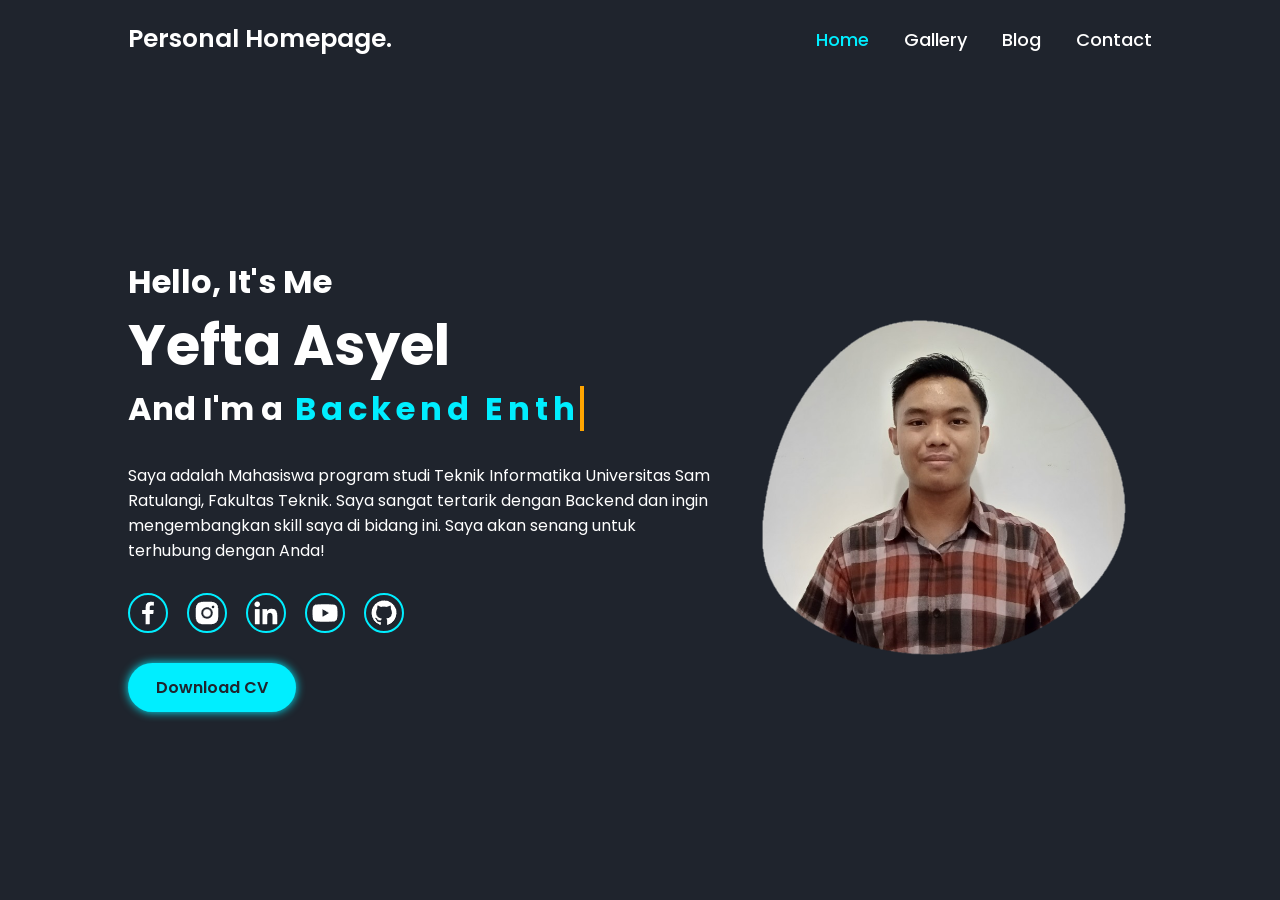
<file: index.html>
<!DOCTYPE html>
<html>

<head>
    <meta charset="UTF-8">
    <meta http-equiv="X-UA-Compatible" content="IE=edge">
    <meta name="viewport" content="width=device-width, initial-scale=1.0">
    <title>Personal Webpage</title>
    <link rel="stylesheet" href="./styles/style.css">
    <link rel="icon" href="./assets/logo/miaw.ico">
</head>

<body>
    
    <header class="header">
        <a href="#" class="logo">Personal Homepage.</a>

        <nav class="navbar">
            <a href="#" style="--i:1" class="active">Home</a>
            <a href="./page/gallery.html" style="--i:2">Gallery</a>
            <a href="./page/blog.php" style="--i:3">Blog</a>
            <div class="dropdown" id="contactDropdown">
                <a href="#" class="contact" style="--i:4">Contact</a>
                <div class="dropdown-content">
                    <a href="./page/contact-list/contact-email.html">E-mail</a>
                    <a href="./page/contact-list/contact-wa.html">WhatsApp</a>
                </div>
            </div>
        </nav>
    </header>

    <section class="home">
        <div class="home-content">
            <h3>Hello, It's Me</h3>
            <h1>Yefta Asyel</h1>
            <h3>And I'm a <span class="multiple-text" id="mytext"></span></h3>
            <p>Saya adalah Mahasiswa program studi Teknik Informatika Universitas Sam Ratulangi, Fakultas Teknik. Saya sangat tertarik dengan Backend dan ingin mengembangkan skill saya di bidang ini. Saya akan senang untuk terhubung dengan Anda!</p>
            <div class="social-media">
                <a href="https://www.facebook.com/profile.php?id=100033274762510" style="--i:7;"><img src="./assets/logo/facebook-logo-24.png" alt="facebook-logo"></a>
                <a href="https://www.instagram.com/yeftaasyel_/" style="--i:8;"><img src="./assets/logo/instagram-alt-logo-24.png" alt="instagram-logo"></a>
                <a href="https://www.linkedin.com/in/yefta-yosia-asyel" style="--i:9;"><img src="./assets/logo/linkedin-logo-24.png" alt="linkedin-logo"></a>
                <a href="https://youtube.com/@yeftakun" style="--i:10;"><img src="./assets/logo/youtube-logo-24.png" alt="youtube-logo"></a>
                <a href="https://github.com/yeftakun" style="--i:11;"><img src="./assets/logo/github-logo-24.png" alt="github"></a>
            </div>
            <a href="./assets/files/Yefta's CV.pdf" download="Yefta's_CV.pdf" class="btn">Download CV</a>
        </div>

        <div class="home-img">
            <img src="./assets/img/home-img.png" alt="home-img">
        </div>
    </section>

    <script src="./script/anim-type.js"></script>
    <script src="./script/script.js"></script>
</body>


</html>
</file>
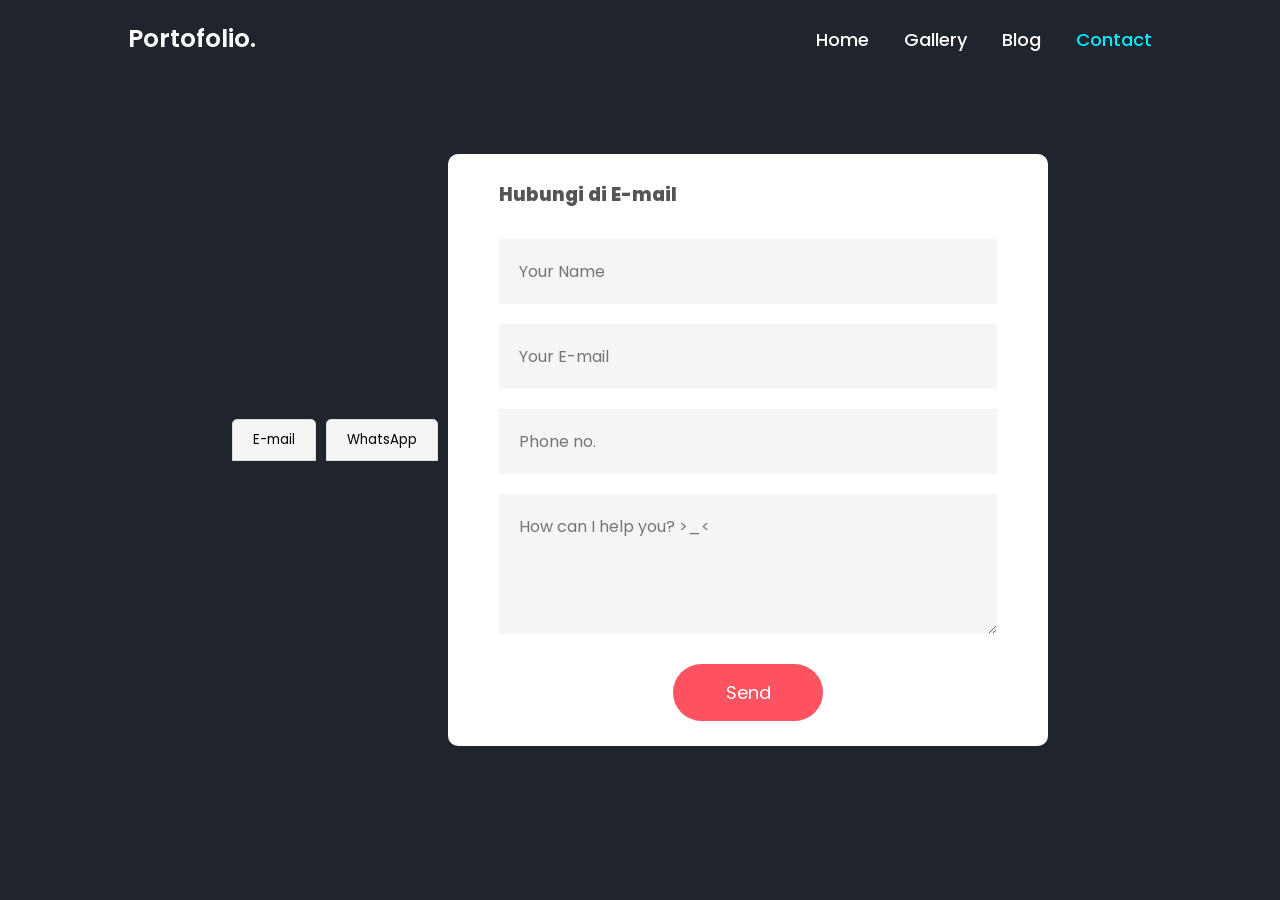
<file: ignorethis/contact.html>
<!DOCTYPE html>
<html>

<head>
    <meta charset="UTF-8">
    <meta http-equiv="X-UA-Compatible" content="IE=edge">
    <meta name="viewport" content="width=device-width, initial-scale=1.0">
    <title>Personal Webpage Yefta</title>
    <link rel="stylesheet" href="../styles/style.css">
    <link rel="stylesheet" href="../styles/contact.css">
    <link rel="icon" href="./assets/logo/miaw.ico">
</head>

<body>
    
    <header class="header">
        <a href="#" class="logo">Portofolio.</a>

        <nav class="navbar">
            <a href="../index.html" style="--i:1">Home</a>
            <a href="./gallery.html" style="--i:2">Gallery</a>
            <a href="./blog.html" style="--i:3">Blog</a>
            <a href="./contact.html" class="active" style="--i:4">Contact</a>
        </nav>
    </header>
    
    <div class="container">
        <div class="tabs">
            <button class="tab" id="emailTab" onclick="toggleForm('emailForm')">E-mail</button>
            <button class="tab" id="whatsappTab" onclick="toggleForm('whatsappForm')">WhatsApp</button>
        </div>
        <form id="emailForm" action="mailto:yeftakun34@gmail.com" method="post" enctype="text/plain">
            <h3>Hubungi di E-mail</h3>
            <input type="text" id="emailName" placeholder="Your Name" required>
            <input type="email" id="emailAddress" placeholder="Your E-mail" required>
            <input type="text" id="emailPhone" placeholder="Phone no." required>
            <textarea id="emailMessage" rows="4" placeholder="How can I help you? >_<"></textarea>
            <button type="submit">Send</button>
        </form>
    
        <form id="whatsappForm" style="display: none;">
            <h3>Hubungi di WhatsApp</h3>
            <input type="text" id="whatsappName" placeholder="Your Name" required>
            <input type="email" id="whatsappEmail" placeholder="Your E-mail" required>
            <input type="text" id="whatsappPhone" placeholder="Phone no." required>
            <textarea id="whatsappMessage" rows="4" placeholder="How can I help you? ^_^"></textarea>
            <button type="button" onclick="sendWhatsApp()">Send</button>
        </form>
    </div>
    
    <script src="../"></script>
</body>


</html>
</file>
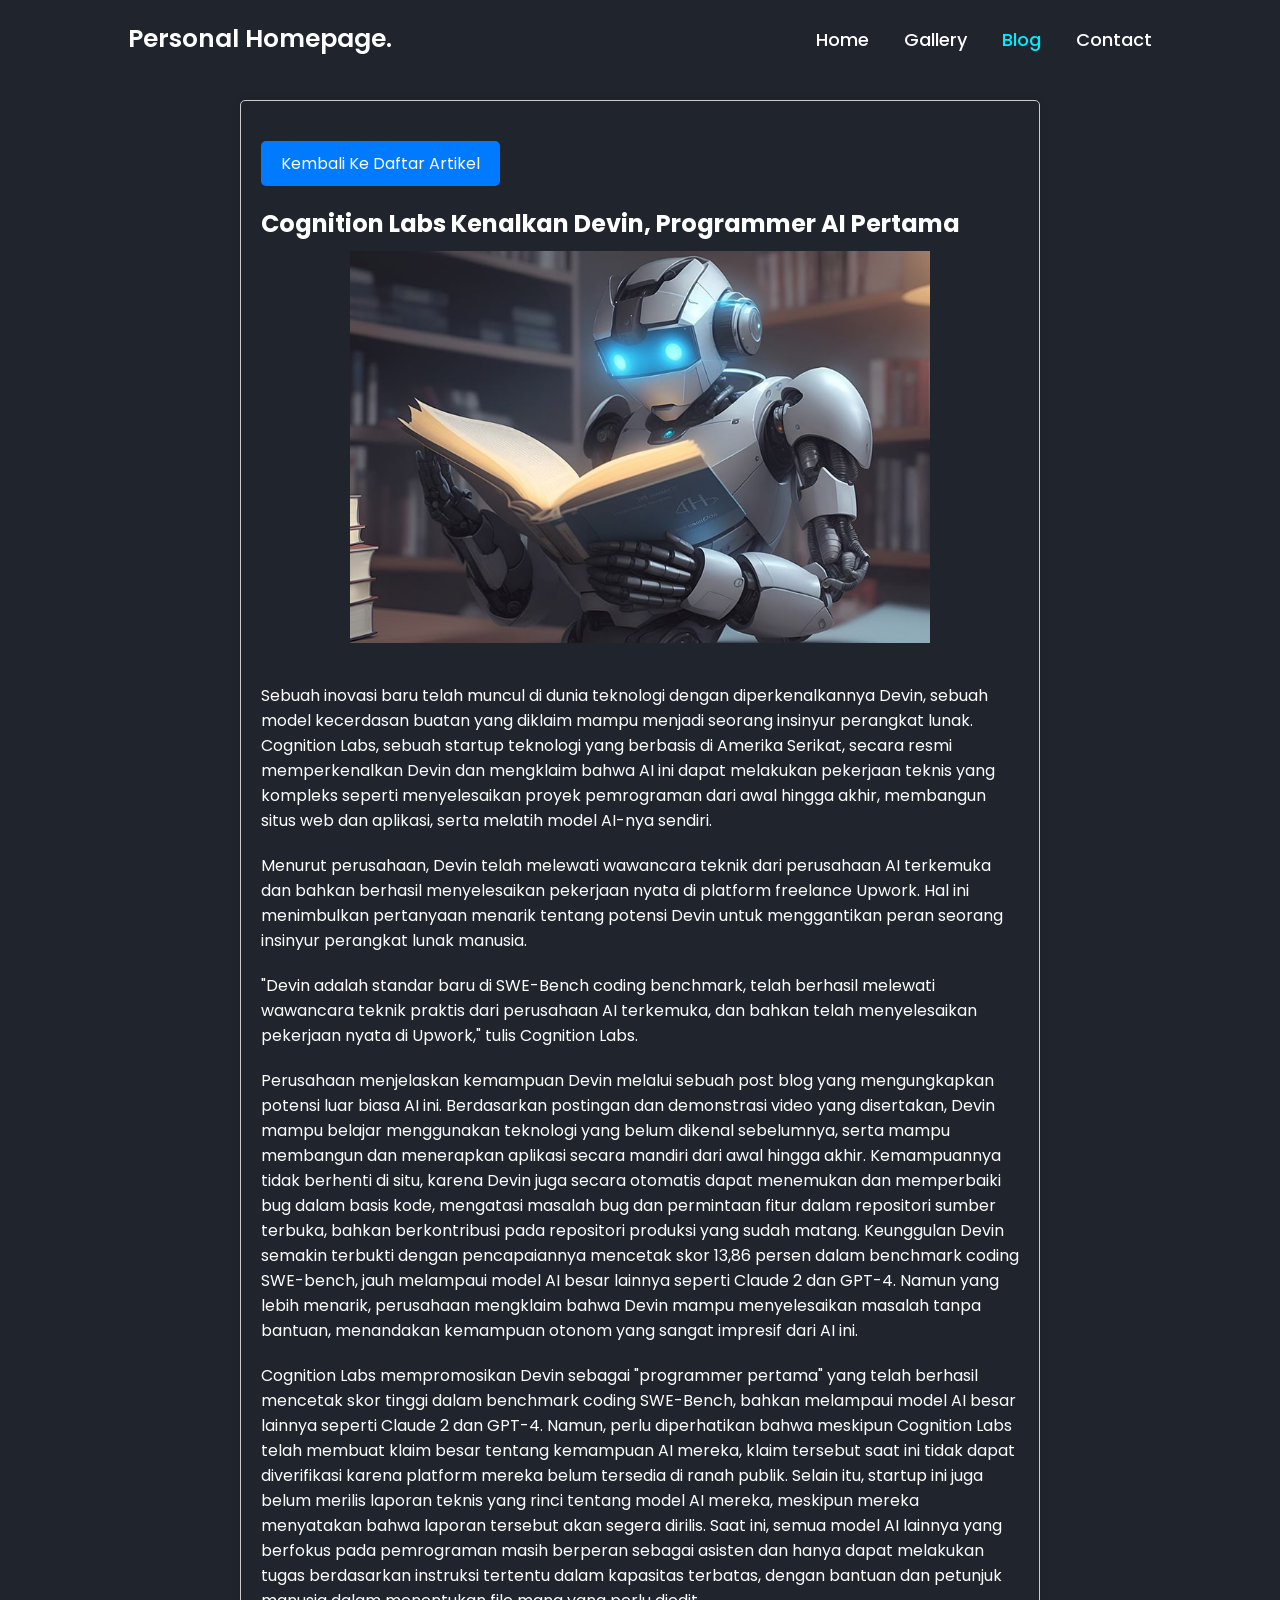
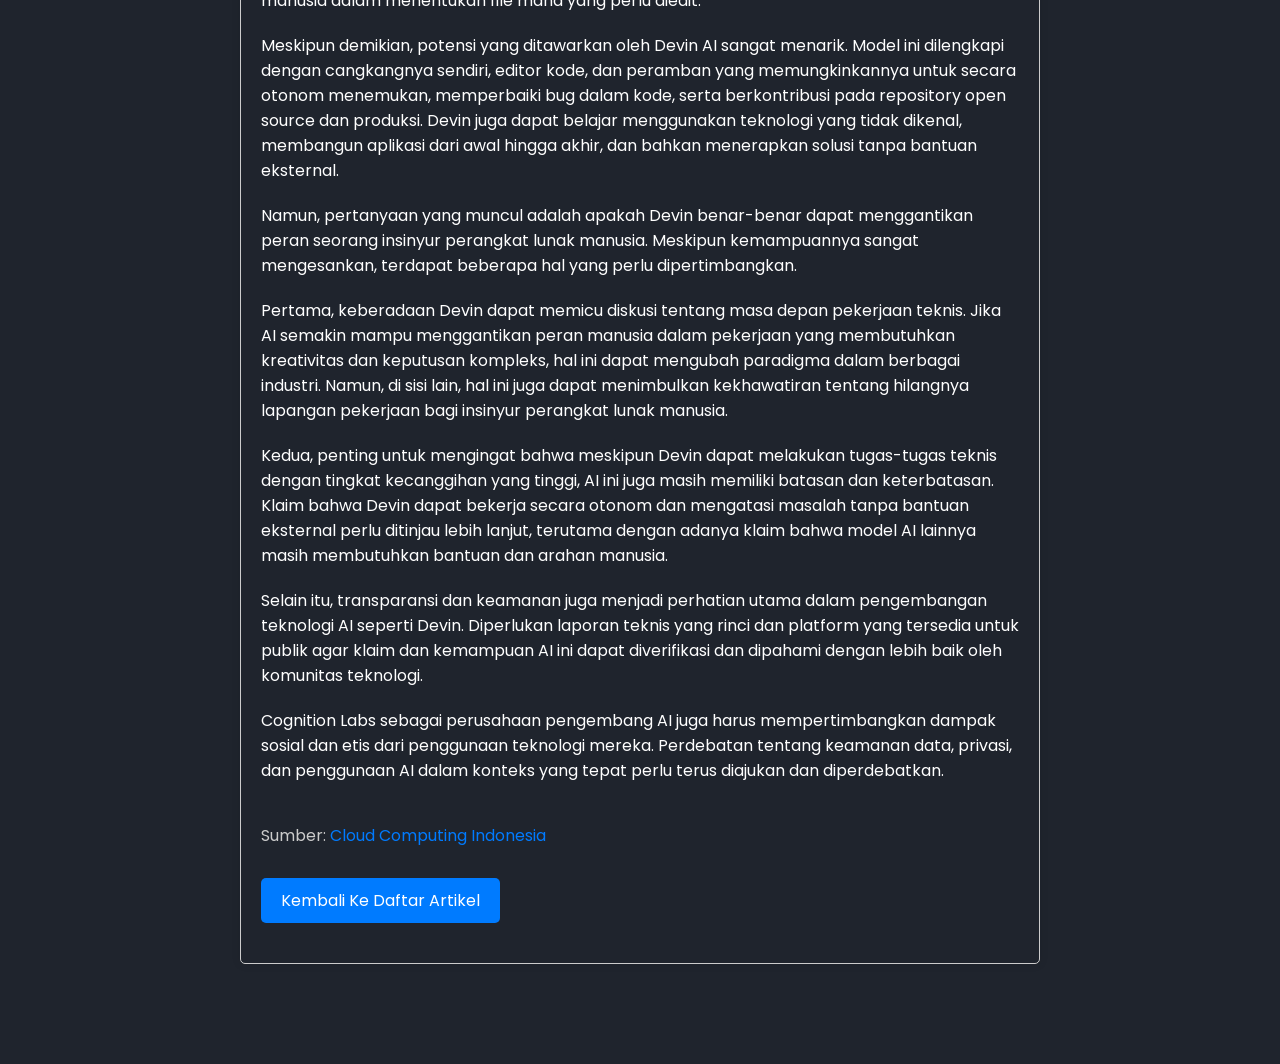
<file: ignorethis/devin.html>
<!DOCTYPE html>
<html lang="en">
<head>
    <meta charset="UTF-8">
    <meta name="viewport" content="width=device-width, initial-scale=1.0">
    <title>My Blog</title>
    <link rel="stylesheet" href="../../styles/style.css">
    <link rel="stylesheet" href="../../styles/contact.css">
    <link rel="icon" href="../../assets/logo/miaw.ico">
    <link rel="stylesheet" href="../../styles/bloglist.css">
</head>
<body>
    <header class="header">
        <a href="#" class="logo">Personal Homepage.</a>

        <nav class="navbar">
            <a href="../../index.html" style="--i:1">Home</a>
            <a href="../gallery.html" style="--i:2">Gallery</a>
            <a href="../blog.html" class="active" style="--i:3">Blog</a>
            <div class="dropdown" id="contactDropdown">
                <a href="#" class="contact" style="--i:4">Contact</a>
                <div class="dropdown-content">
                    <a href="../contact-list/contact-email.html">E-mail</a>
                    <a href="../contact-list/contact-wa.html">WhatsApp</a>
                </div>
            </div>
        </nav> 
    </header>
    <div class="article">
        <div class="tombol-kembali">
            <a href="../blog.html">Kembali Ke Daftar Artikel</a>
        </div>
        <h1 class="judul">Cognition Labs Kenalkan Devin, Programmer AI Pertama</h1>
        <div class="img">
            <img src="../../assets/img/robot.jpg" alt="Gambar Artikel">
        </div>
        <div class="isi-artikel">
            <p>
                Sebuah inovasi baru telah muncul di dunia teknologi dengan diperkenalkannya Devin, sebuah model kecerdasan buatan yang diklaim mampu menjadi seorang insinyur perangkat lunak. Cognition Labs, sebuah startup teknologi yang berbasis di Amerika Serikat, secara resmi memperkenalkan Devin dan mengklaim bahwa AI ini dapat melakukan pekerjaan teknis yang kompleks seperti menyelesaikan proyek pemrograman dari awal hingga akhir, membangun situs web dan aplikasi, serta melatih model AI-nya sendiri.
            </p>
            <p>
                Menurut perusahaan, Devin telah melewati wawancara teknik dari perusahaan AI terkemuka dan bahkan berhasil menyelesaikan pekerjaan nyata di platform freelance Upwork. Hal ini menimbulkan pertanyaan menarik tentang potensi Devin untuk menggantikan peran seorang insinyur perangkat lunak manusia.
            </p>
            <p>
                "Devin adalah standar baru di SWE-Bench coding benchmark, telah berhasil melewati wawancara teknik praktis dari perusahaan AI terkemuka, dan bahkan telah menyelesaikan pekerjaan nyata di Upwork," tulis Cognition Labs.
            </p>
            <p>
                Perusahaan menjelaskan kemampuan Devin melalui sebuah post blog yang mengungkapkan potensi luar biasa AI ini. Berdasarkan postingan dan demonstrasi video yang disertakan, Devin mampu belajar menggunakan teknologi yang belum dikenal sebelumnya, serta mampu membangun dan menerapkan aplikasi secara mandiri dari awal hingga akhir. Kemampuannya tidak berhenti di situ, karena Devin juga secara otomatis dapat menemukan dan memperbaiki bug dalam basis kode, mengatasi masalah bug dan permintaan fitur dalam repositori sumber terbuka, bahkan berkontribusi pada repositori produksi yang sudah matang. Keunggulan Devin semakin terbukti dengan pencapaiannya mencetak skor 13,86 persen dalam benchmark coding SWE-bench, jauh melampaui model AI besar lainnya seperti Claude 2 dan GPT-4. Namun yang lebih menarik, perusahaan mengklaim bahwa Devin mampu menyelesaikan masalah tanpa bantuan, menandakan kemampuan otonom yang sangat impresif dari AI ini.
            </p>
            <p>
                Cognition Labs mempromosikan Devin sebagai "programmer pertama" yang telah berhasil mencetak skor tinggi dalam benchmark coding SWE-Bench, bahkan melampaui model AI besar lainnya seperti Claude 2 dan GPT-4. Namun, perlu diperhatikan bahwa meskipun Cognition Labs telah membuat klaim besar tentang kemampuan AI mereka, klaim tersebut saat ini tidak dapat diverifikasi karena platform mereka belum tersedia di ranah publik. Selain itu, startup ini juga belum merilis laporan teknis yang rinci tentang model AI mereka, meskipun mereka menyatakan bahwa laporan tersebut akan segera dirilis. Saat ini, semua model AI lainnya yang berfokus pada pemrograman masih berperan sebagai asisten dan hanya dapat melakukan tugas berdasarkan instruksi tertentu dalam kapasitas terbatas, dengan bantuan dan petunjuk manusia dalam menentukan file mana yang perlu diedit.
            </p>
            <p>
                Meskipun demikian, potensi yang ditawarkan oleh Devin AI sangat menarik. Model ini dilengkapi dengan cangkangnya sendiri, editor kode, dan peramban yang memungkinkannya untuk secara otonom menemukan, memperbaiki bug dalam kode, serta berkontribusi pada repository open source dan produksi. Devin juga dapat belajar menggunakan teknologi yang tidak dikenal, membangun aplikasi dari awal hingga akhir, dan bahkan menerapkan solusi tanpa bantuan eksternal.
            </p>
            <p>
                Namun, pertanyaan yang muncul adalah apakah Devin benar-benar dapat menggantikan peran seorang insinyur perangkat lunak manusia. Meskipun kemampuannya sangat mengesankan, terdapat beberapa hal yang perlu dipertimbangkan.
            </p>
            <p>
                Pertama, keberadaan Devin dapat memicu diskusi tentang masa depan pekerjaan teknis. Jika AI semakin mampu menggantikan peran manusia dalam pekerjaan yang membutuhkan kreativitas dan keputusan kompleks, hal ini dapat mengubah paradigma dalam berbagai industri. Namun, di sisi lain, hal ini juga dapat menimbulkan kekhawatiran tentang hilangnya lapangan pekerjaan bagi insinyur perangkat lunak manusia.
            </p>
            <p>
                Kedua, penting untuk mengingat bahwa meskipun Devin dapat melakukan tugas-tugas teknis dengan tingkat kecanggihan yang tinggi, AI ini juga masih memiliki batasan dan keterbatasan. Klaim bahwa Devin dapat bekerja secara otonom dan mengatasi masalah tanpa bantuan eksternal perlu ditinjau lebih lanjut, terutama dengan adanya klaim bahwa model AI lainnya masih membutuhkan bantuan dan arahan manusia.
            </p>
            <p>
                Selain itu, transparansi dan keamanan juga menjadi perhatian utama dalam pengembangan teknologi AI seperti Devin. Diperlukan laporan teknis yang rinci dan platform yang tersedia untuk publik agar klaim dan kemampuan AI ini dapat diverifikasi dan dipahami dengan lebih baik oleh komunitas teknologi.
            </p>
            <p>
                Cognition Labs sebagai perusahaan pengembang AI juga harus mempertimbangkan dampak sosial dan etis dari penggunaan teknologi mereka. Perdebatan tentang keamanan data, privasi, dan penggunaan AI dalam konteks yang tepat perlu terus diajukan dan diperdebatkan.
            </p>
        </div>
        <div class="referensi">
            <p>Sumber: <a href="https://www.cloudcomputing.id/berita/cognition-labs-programmer-ai">Cloud Computing Indonesia</a></p>
        </div>
        <div class="tombol-kembali">
            <a href="../blog.html">Kembali Ke Daftar Artikel</a>
        </div>
    </div>
</body>
</html>
</file>
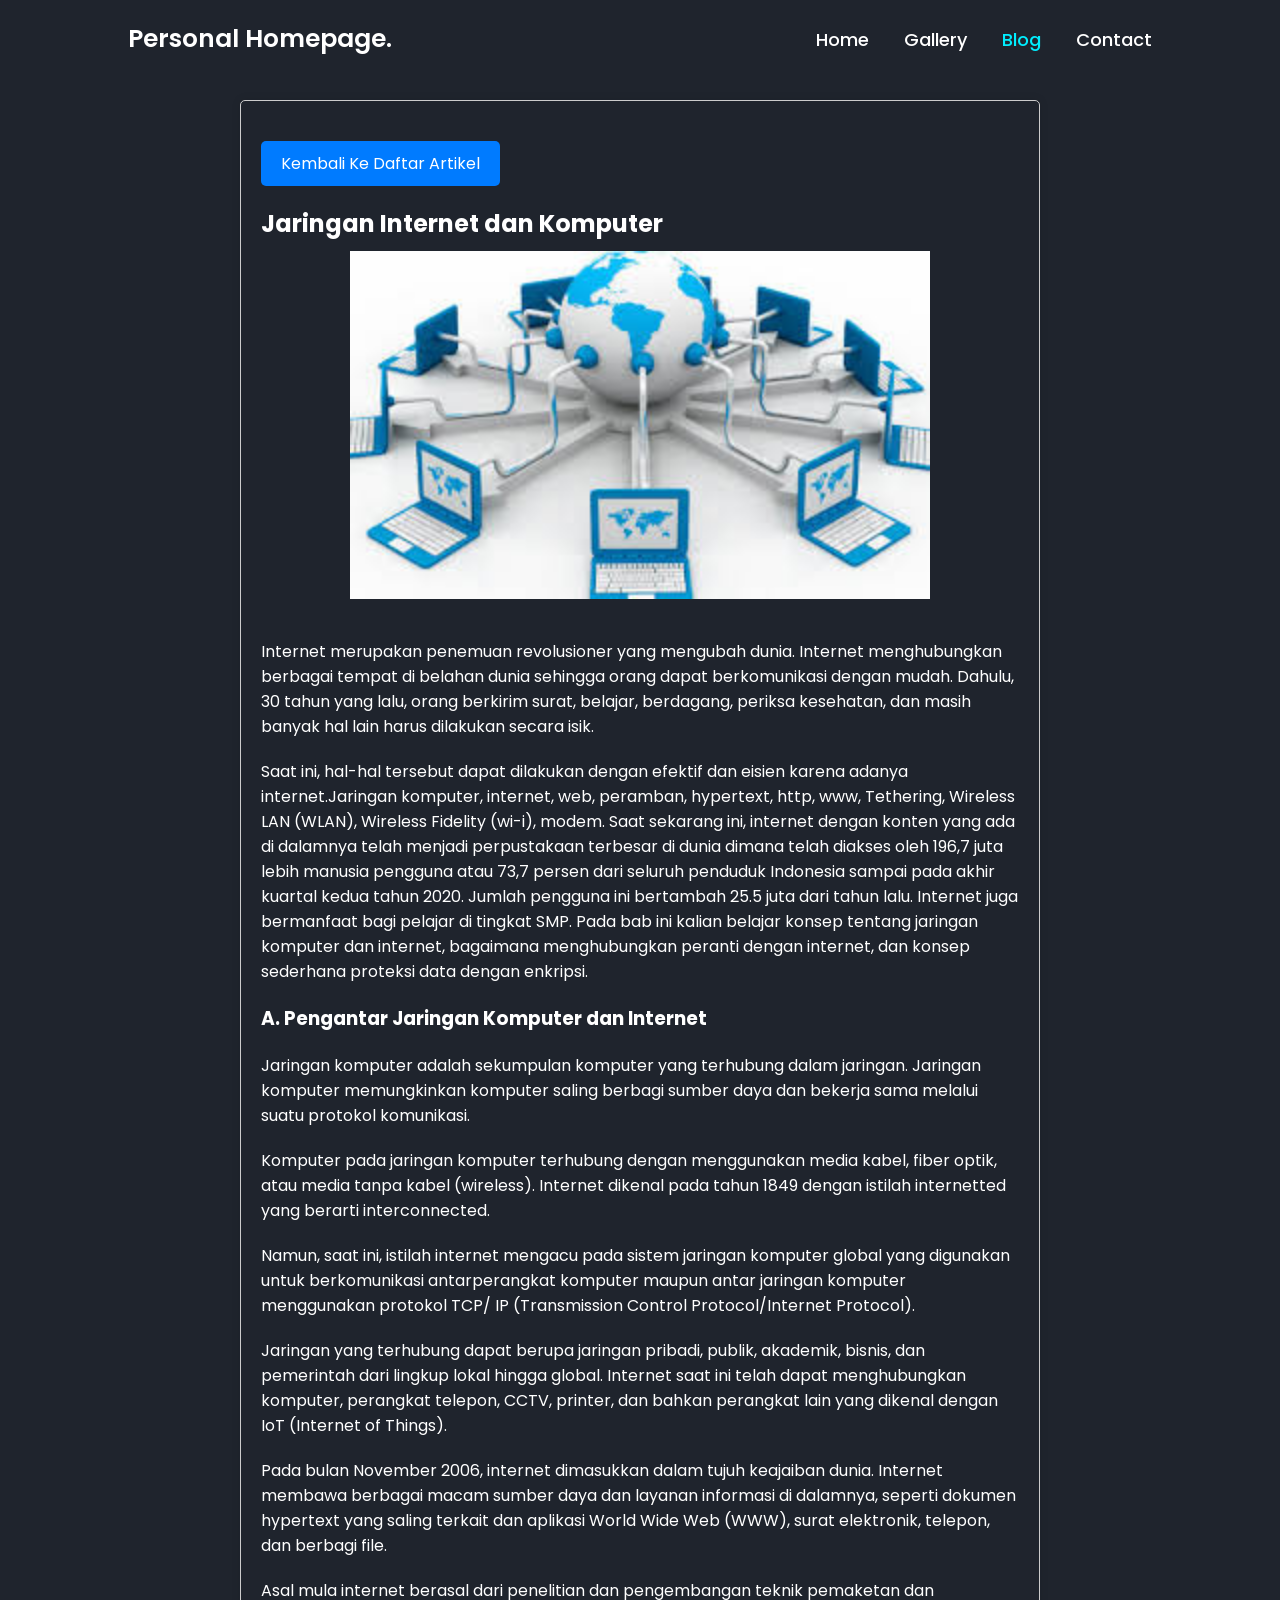
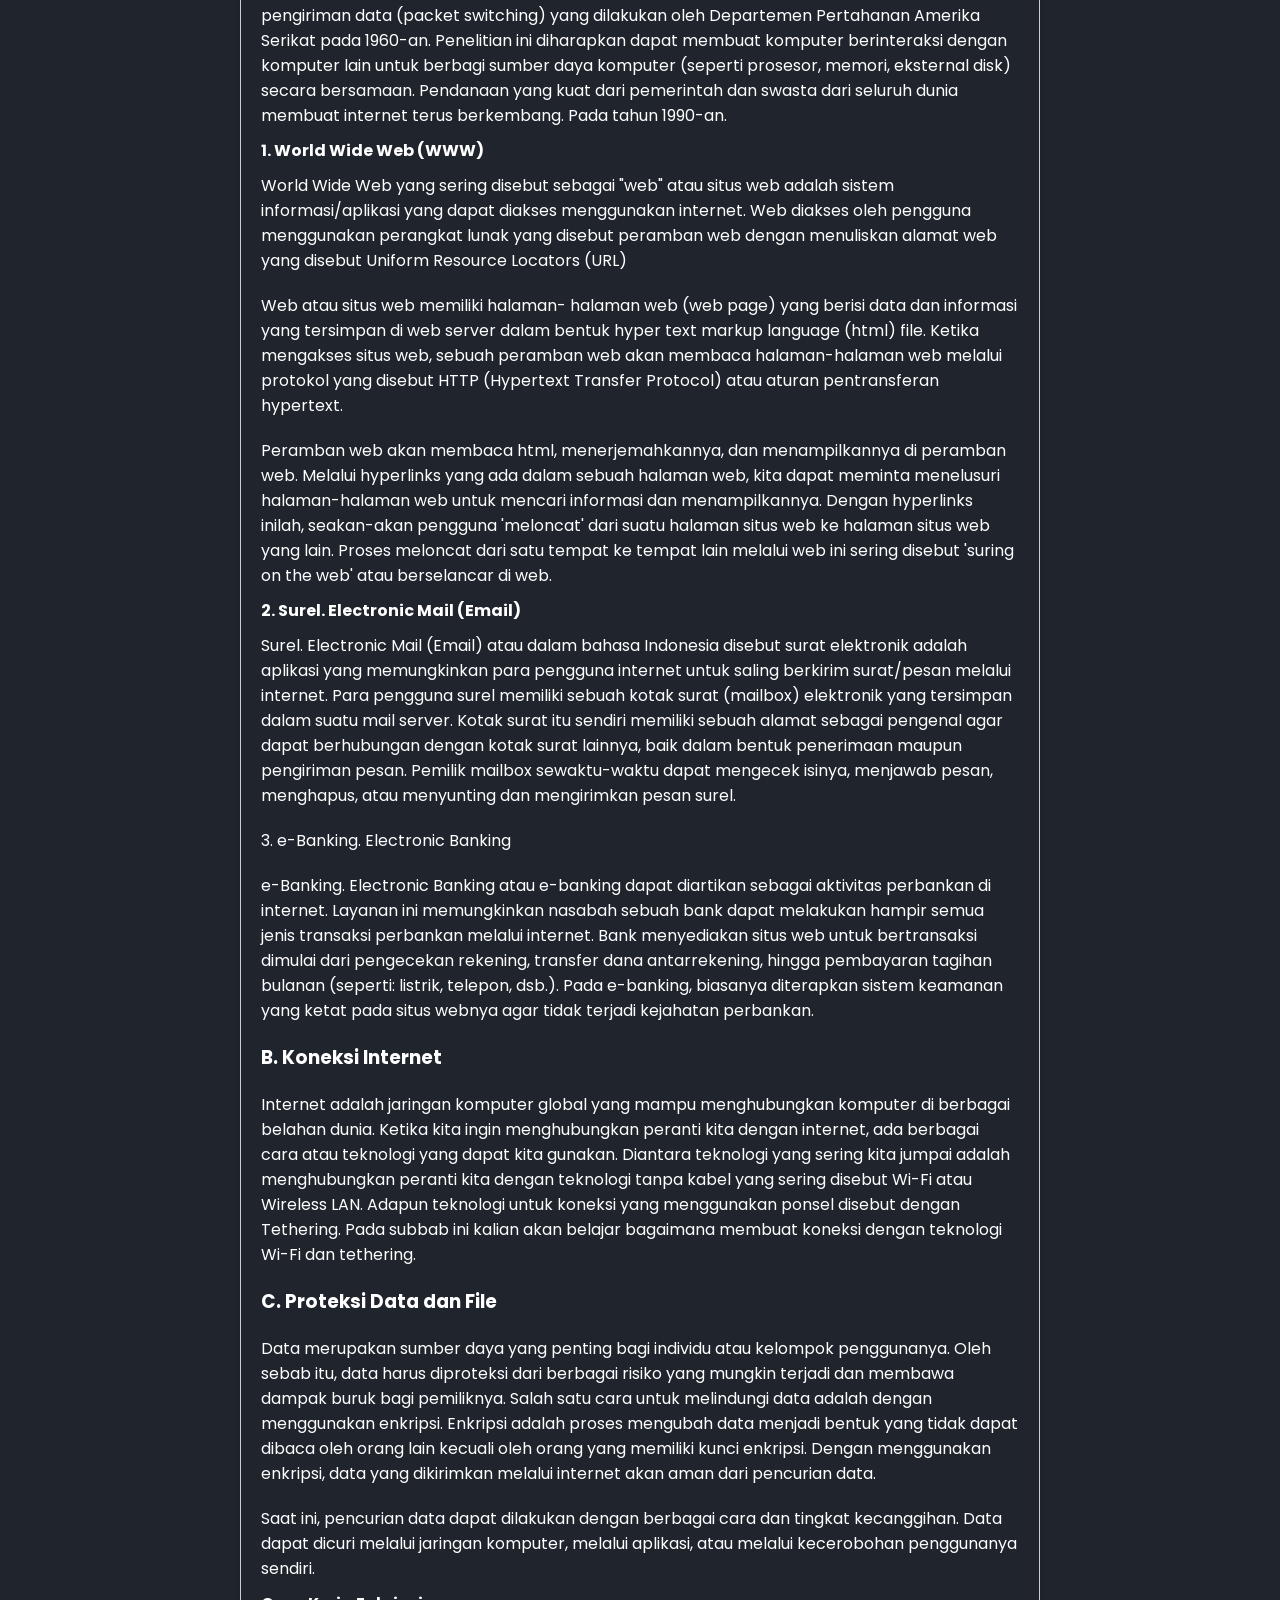
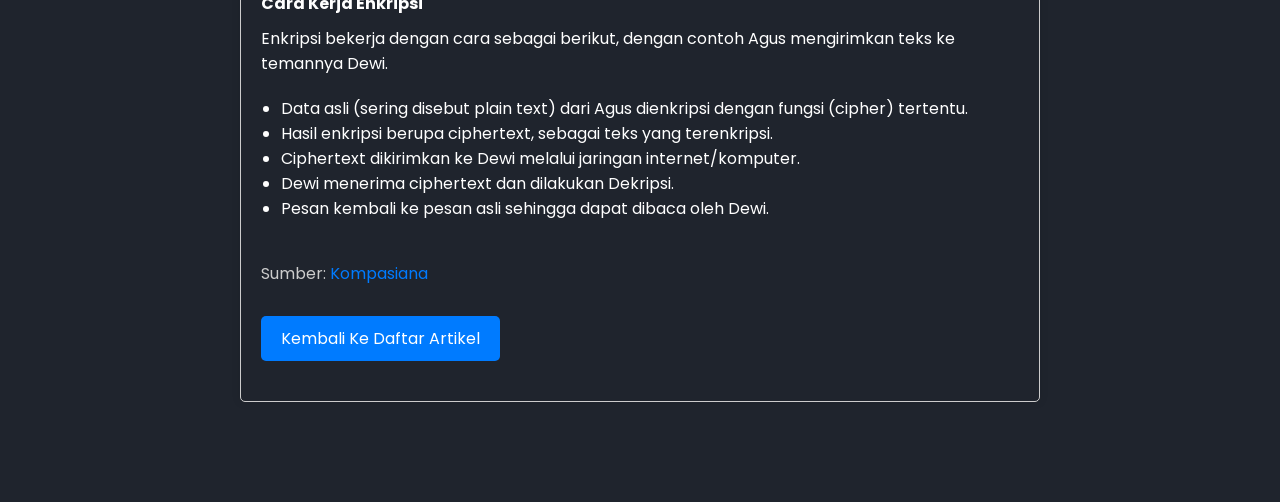
<file: ignorethis/jarkom.html>
<!DOCTYPE html>
<html lang="en">
<head>
    <meta charset="UTF-8">
    <meta name="viewport" content="width=device-width, initial-scale=1.0">
    <title>My Blog</title>
    <link rel="stylesheet" href="../../styles/style.css">
    <link rel="stylesheet" href="../../styles/contact.css">
    <link rel="icon" href="../../assets/logo/miaw.ico">
    <link rel="stylesheet" href="../../styles/bloglist.css">
</head>
<body>
    <header class="header">
        <a href="#" class="logo">Personal Homepage.</a>

        <nav class="navbar">
            <a href="../../index.html" style="--i:1">Home</a>
            <a href="../gallery.html" style="--i:2">Gallery</a>
            <a href="../blog.html" class="active" style="--i:3">Blog</a>
            <div class="dropdown" id="contactDropdown">
                <a href="#" class="contact" style="--i:4">Contact</a>
                <div class="dropdown-content">
                    <a href="../contact-list/contact-email.html">E-mail</a>
                    <a href="../contact-list/contact-wa.html">WhatsApp</a>
                </div>
            </div>
        </nav> 
    </header>
    <div class="article">
        <div class="tombol-kembali">
            <a href="../blog.html">Kembali Ke Daftar Artikel</a>
        </div>
        <h1 class="judul">Jaringan Internet dan Komputer</h1>
        <div class="img">
            <img src="../../assets/img/jarkom.jpeg" alt="Gambar Artikel">
        </div>
        <div class="isi-artikel">
            <p>
                Internet merupakan penemuan revolusioner yang mengubah dunia. Internet menghubungkan berbagai tempat di belahan dunia sehingga orang dapat berkomunikasi dengan mudah. Dahulu, 30 tahun yang lalu, orang berkirim surat, belajar, berdagang, periksa kesehatan, dan masih banyak hal lain harus dilakukan secara isik. 
            </p>
            <p>
                Saat ini, hal-hal tersebut dapat dilakukan dengan efektif dan eisien karena adanya internet.Jaringan komputer, internet, web, peramban, hypertext, http, www, Tethering, Wireless LAN (WLAN), Wireless Fidelity (wi-i), modem. Saat sekarang ini, internet dengan konten yang ada di dalamnya telah menjadi perpustakaan terbesar di dunia dimana telah diakses oleh 196,7 juta lebih manusia pengguna atau 73,7 persen dari seluruh penduduk Indonesia sampai pada akhir kuartal kedua tahun 2020. Jumlah pengguna ini bertambah 25.5 juta dari tahun lalu. Internet juga bermanfaat bagi pelajar di tingkat SMP. Pada bab ini kalian belajar konsep tentang jaringan komputer dan internet, bagaimana menghubungkan peranti dengan internet, dan konsep sederhana proteksi data dengan enkripsi.
            </p>
            <h3>A. Pengantar Jaringan Komputer dan Internet</h3>
            <p>
                Jaringan komputer adalah sekumpulan komputer yang terhubung dalam jaringan. Jaringan komputer memungkinkan komputer saling berbagi sumber daya dan bekerja sama melalui suatu protokol komunikasi. 
            </p>
            <p>
                Komputer pada jaringan komputer terhubung dengan menggunakan media kabel, fiber optik, atau media tanpa kabel (wireless). Internet dikenal pada tahun 1849 dengan istilah internetted yang berarti interconnected.
            </p>
            <p>
                Namun, saat ini, istilah internet mengacu pada sistem jaringan komputer global yang digunakan untuk berkomunikasi antarperangkat komputer maupun antar jaringan komputer menggunakan protokol TCP/ IP (Transmission Control Protocol/Internet Protocol). 
            </p>
            <p>
                Jaringan yang terhubung dapat berupa jaringan pribadi, publik, akademik, bisnis, dan pemerintah dari lingkup lokal hingga global. Internet saat ini telah dapat menghubungkan komputer, perangkat telepon, CCTV, printer, dan bahkan perangkat lain yang dikenal dengan IoT (Internet of Things). 
            </p>
            <p>
                Pada bulan November 2006, internet dimasukkan dalam tujuh keajaiban dunia. Internet membawa berbagai macam sumber daya dan layanan informasi di dalamnya, seperti dokumen hypertext yang saling terkait dan aplikasi World Wide Web (WWW), surat elektronik, telepon, dan berbagi file.
            </p>
            <p>
                Asal mula internet berasal dari penelitian dan pengembangan teknik pemaketan dan pengiriman data (packet switching) yang dilakukan oleh Departemen Pertahanan Amerika Serikat pada 1960-an. Penelitian ini diharapkan dapat membuat komputer berinteraksi dengan komputer lain untuk berbagi sumber daya komputer (seperti prosesor, memori, eksternal disk) secara bersamaan. Pendanaan yang kuat dari pemerintah dan swasta dari seluruh dunia membuat internet terus berkembang. Pada tahun 1990-an.
            </p>
            <h4>1. World Wide Web (WWW)</h4>
            <p>
                World Wide Web yang sering disebut sebagai "web" atau situs web adalah sistem informasi/aplikasi yang dapat diakses menggunakan internet. Web diakses oleh pengguna menggunakan perangkat lunak yang disebut peramban web dengan menuliskan alamat web yang disebut Uniform Resource Locators (URL)
            </p>
            <p>
                Web atau situs web memiliki halaman- halaman web (web page) yang berisi data dan informasi yang tersimpan di web server dalam bentuk hyper text markup language (html) file. Ketika mengakses situs web, sebuah peramban web akan membaca halaman-halaman web melalui protokol yang disebut HTTP (Hypertext Transfer Protocol) atau aturan pentransferan hypertext.
            </p>
            <p>
                Peramban web akan membaca html, menerjemahkannya, dan menampilkannya di peramban web. Melalui hyperlinks yang ada dalam sebuah halaman web, kita dapat meminta menelusuri halaman-halaman web untuk mencari informasi dan menampilkannya. Dengan hyperlinks inilah, seakan-akan pengguna 'meloncat' dari suatu halaman situs web ke halaman situs web yang lain. Proses meloncat dari satu tempat ke tempat lain melalui web ini sering disebut 'suring on the web' atau berselancar di web.
            </p>
            <h4>2. Surel. Electronic Mail (Email)</h4>
            <p>
                Surel. Electronic Mail (Email) atau dalam bahasa Indonesia disebut surat elektronik adalah aplikasi yang memungkinkan para pengguna internet untuk saling berkirim surat/pesan melalui internet. Para pengguna surel memiliki sebuah kotak surat (mailbox) elektronik yang tersimpan dalam suatu mail server. Kotak surat itu sendiri memiliki sebuah alamat sebagai pengenal agar dapat berhubungan dengan kotak surat lainnya, baik dalam bentuk penerimaan maupun pengiriman pesan. Pemilik mailbox sewaktu-waktu dapat mengecek isinya, menjawab pesan, menghapus, atau menyunting dan mengirimkan pesan surel.
            </p>
            <p>3. e-Banking. Electronic Banking</p>
            <p>
                e-Banking. Electronic Banking atau e-banking dapat diartikan sebagai aktivitas perbankan di internet. Layanan ini memungkinkan nasabah sebuah bank dapat melakukan hampir semua jenis transaksi perbankan melalui internet. Bank menyediakan situs web untuk bertransaksi dimulai dari pengecekan rekening, transfer dana antarrekening, hingga pembayaran tagihan bulanan (seperti: listrik, telepon, dsb.). Pada e-banking, biasanya diterapkan sistem keamanan yang ketat pada situs webnya agar tidak terjadi kejahatan perbankan.
            </p>
            <h3>B. Koneksi Internet</h3>
            <p>
                Internet adalah jaringan komputer global yang mampu menghubungkan komputer di berbagai belahan dunia. Ketika kita ingin menghubungkan peranti kita dengan internet, ada berbagai cara atau teknologi yang dapat kita gunakan. Diantara teknologi yang sering kita jumpai adalah menghubungkan peranti kita dengan teknologi tanpa kabel yang sering disebut Wi-Fi atau Wireless LAN. Adapun teknologi untuk koneksi yang menggunakan ponsel disebut dengan Tethering. Pada subbab ini kalian akan belajar bagaimana membuat koneksi dengan teknologi Wi-Fi dan tethering.
            </p>
            <h3>C. Proteksi Data dan File</h3>
            <p>
                Data merupakan sumber daya yang penting bagi individu atau kelompok penggunanya. Oleh sebab itu, data harus diproteksi dari berbagai risiko yang mungkin terjadi dan membawa dampak buruk bagi pemiliknya. Salah satu cara untuk melindungi data adalah dengan menggunakan enkripsi. Enkripsi adalah proses mengubah data menjadi bentuk yang tidak dapat dibaca oleh orang lain kecuali oleh orang yang memiliki kunci enkripsi. Dengan menggunakan enkripsi, data yang dikirimkan melalui internet akan aman dari pencurian data.
            </p>
            <p>
                Saat ini, pencurian data dapat dilakukan dengan berbagai cara dan tingkat kecanggihan. Data dapat dicuri melalui jaringan komputer, melalui aplikasi, atau melalui kecerobohan penggunanya sendiri.
            </p>
            <h4>Cara Kerja Enkripsi</h4>
            <p>
                Enkripsi bekerja dengan cara sebagai berikut, dengan contoh Agus mengirimkan teks ke temannya Dewi.
            </p>
            <ul>
                <li>Data asli (sering disebut plain text) dari Agus dienkripsi dengan fungsi (cipher) tertentu.</li>
                <li>Hasil enkripsi berupa ciphertext, sebagai teks yang terenkripsi.</li>
                <li>Ciphertext dikirimkan ke Dewi melalui jaringan internet/komputer.</li>
                <li>Dewi menerima ciphertext dan dilakukan Dekripsi.</li>
                <li>Pesan kembali ke pesan asli sehingga dapat dibaca oleh Dewi.</li>
            </ul>
        </div>
        <div class="referensi">
            <p>Sumber: <a href="https://www.kompasiana.com/omjaylabs/65fce71fc57afb1cf4362c22/jaringan-infternet-dan-komputer">Kompasiana</a></p>
        </div>
        <div class="tombol-kembali">
            <a href="../blog.html">Kembali Ke Daftar Artikel</a>
        </div>
    </div>
</body>
</html>
</file>
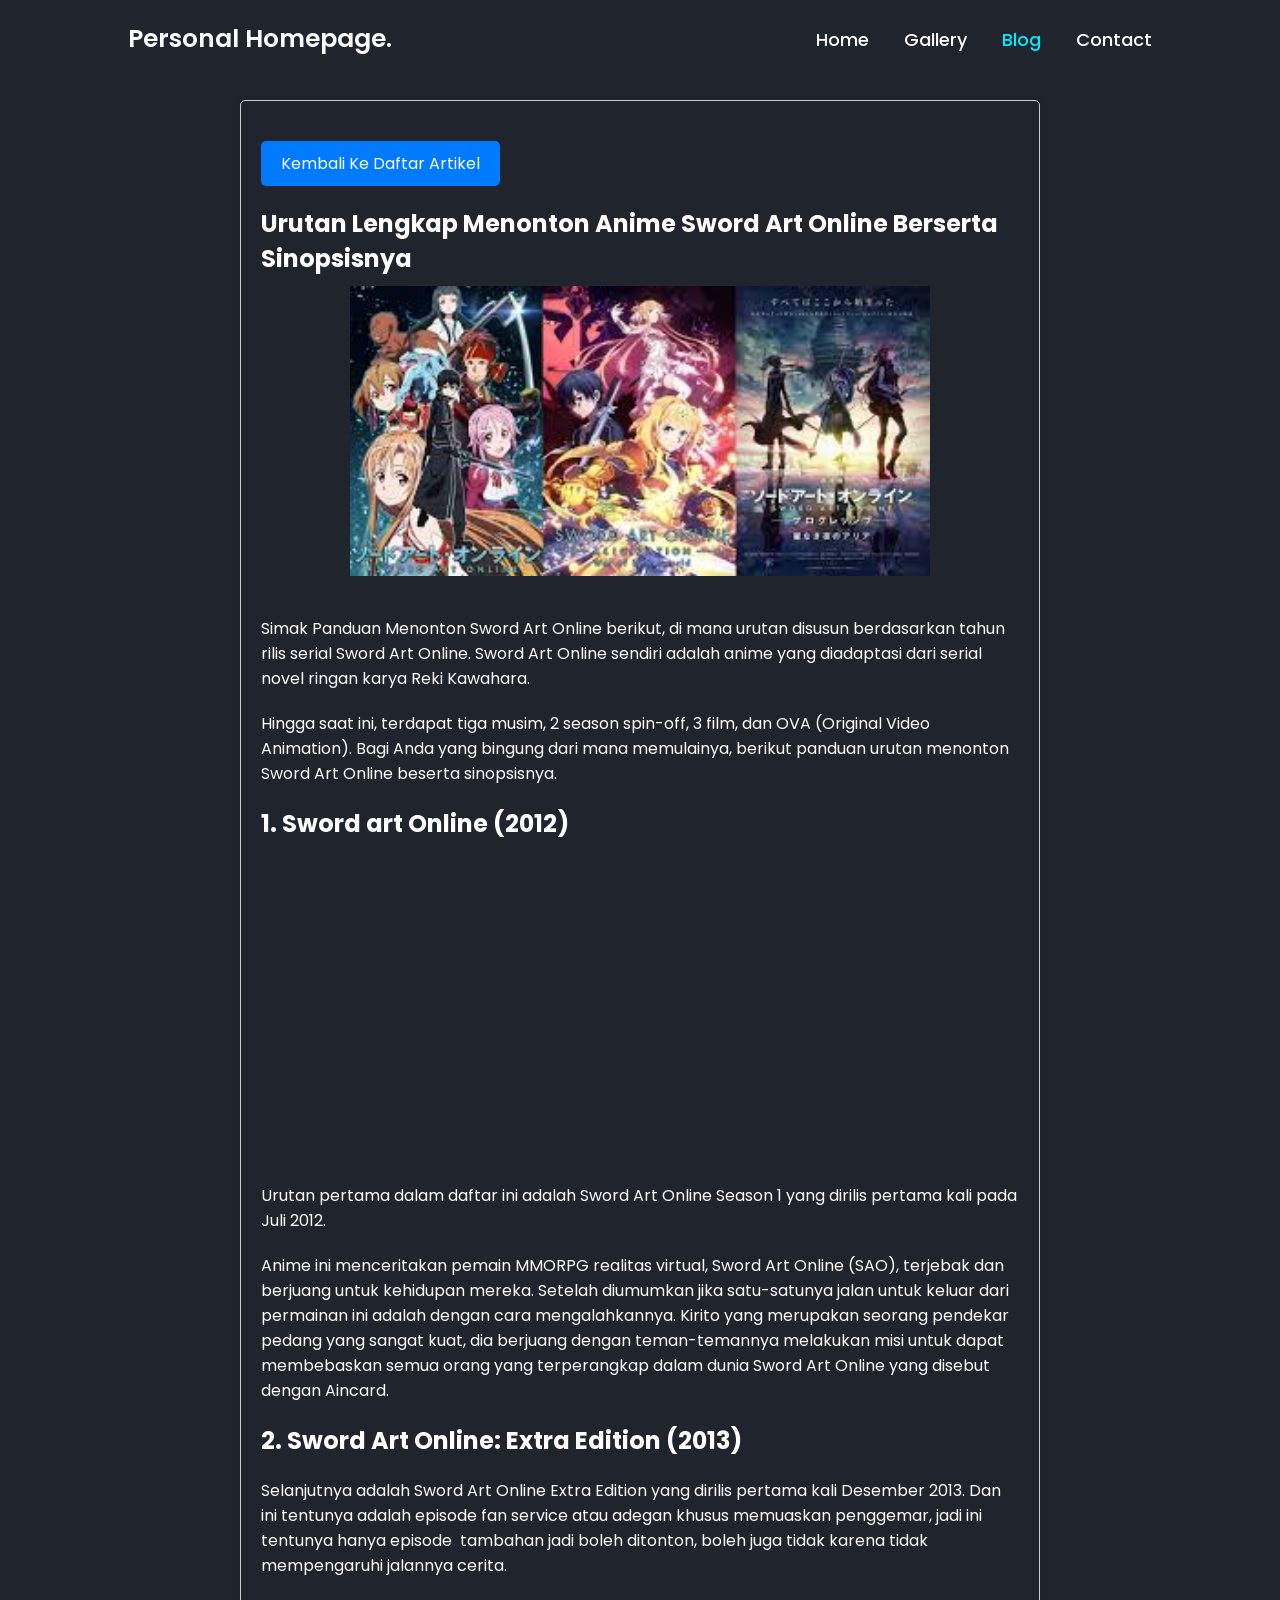
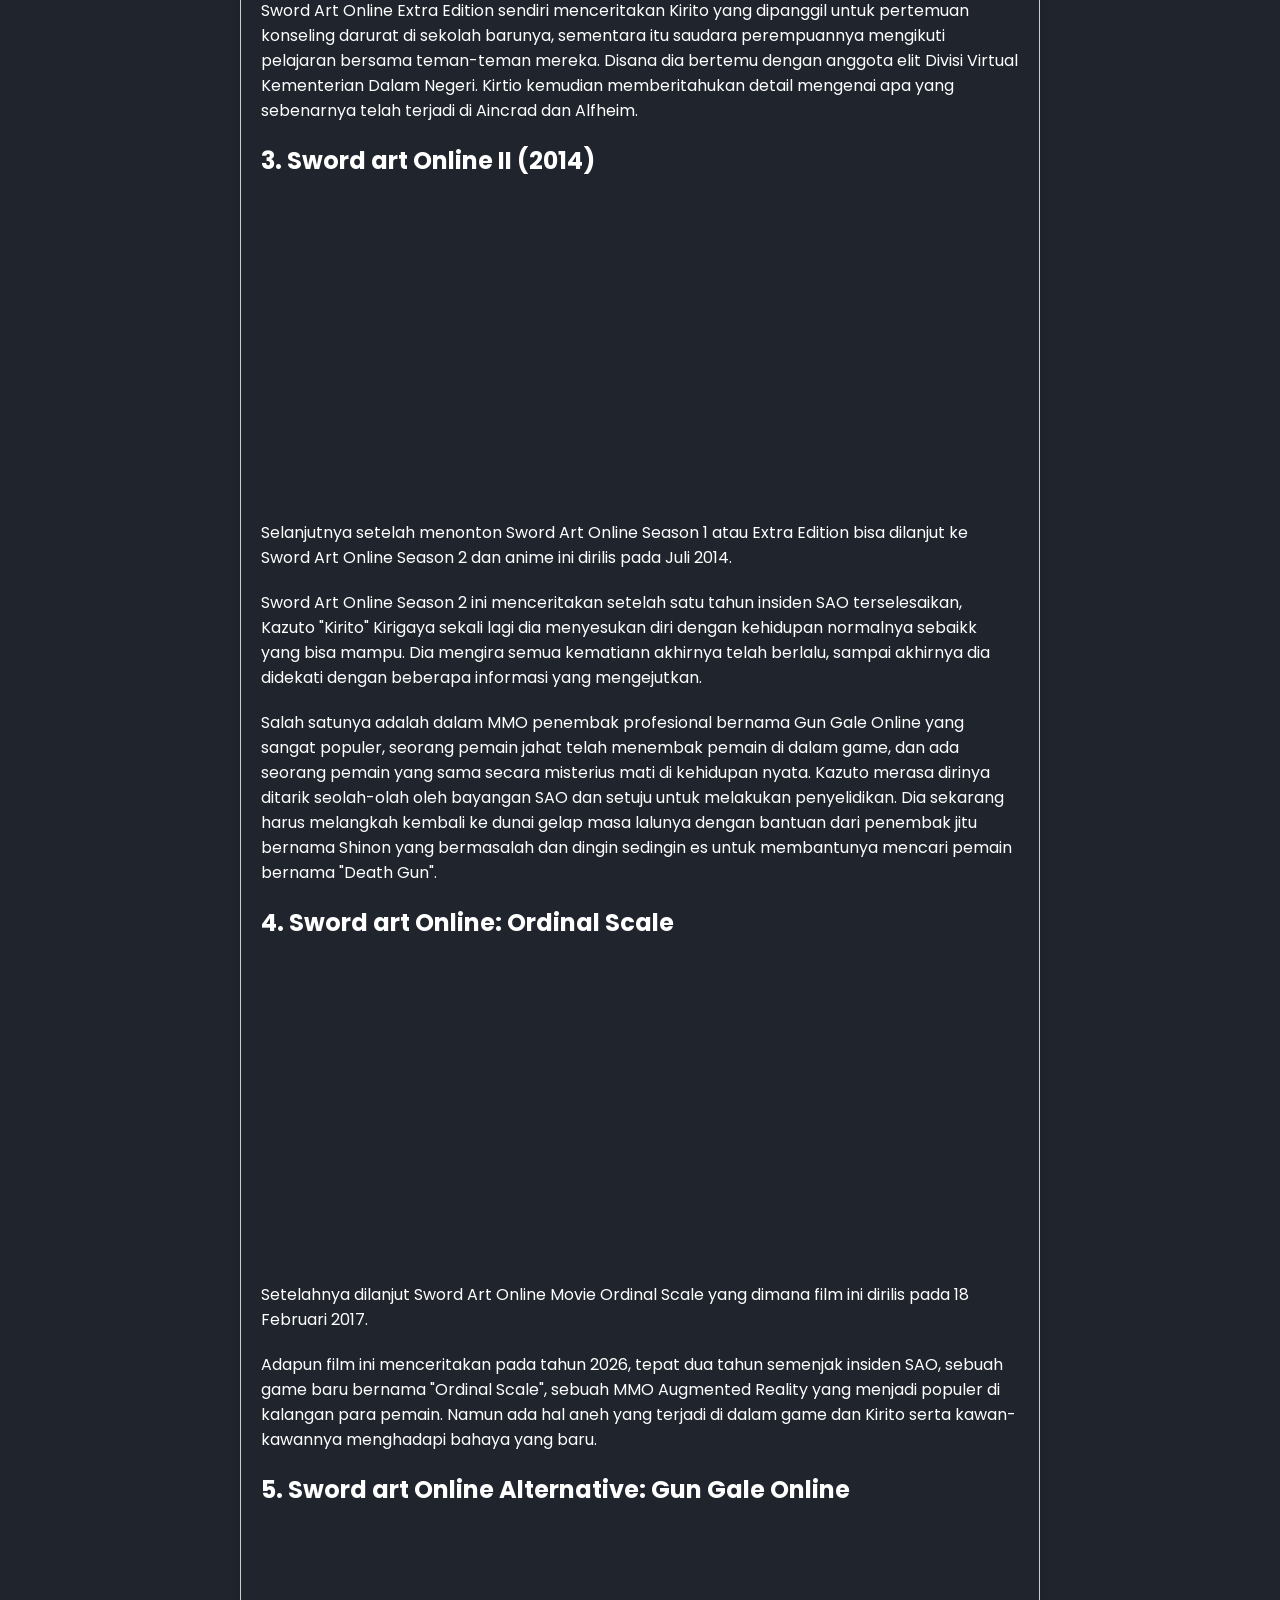
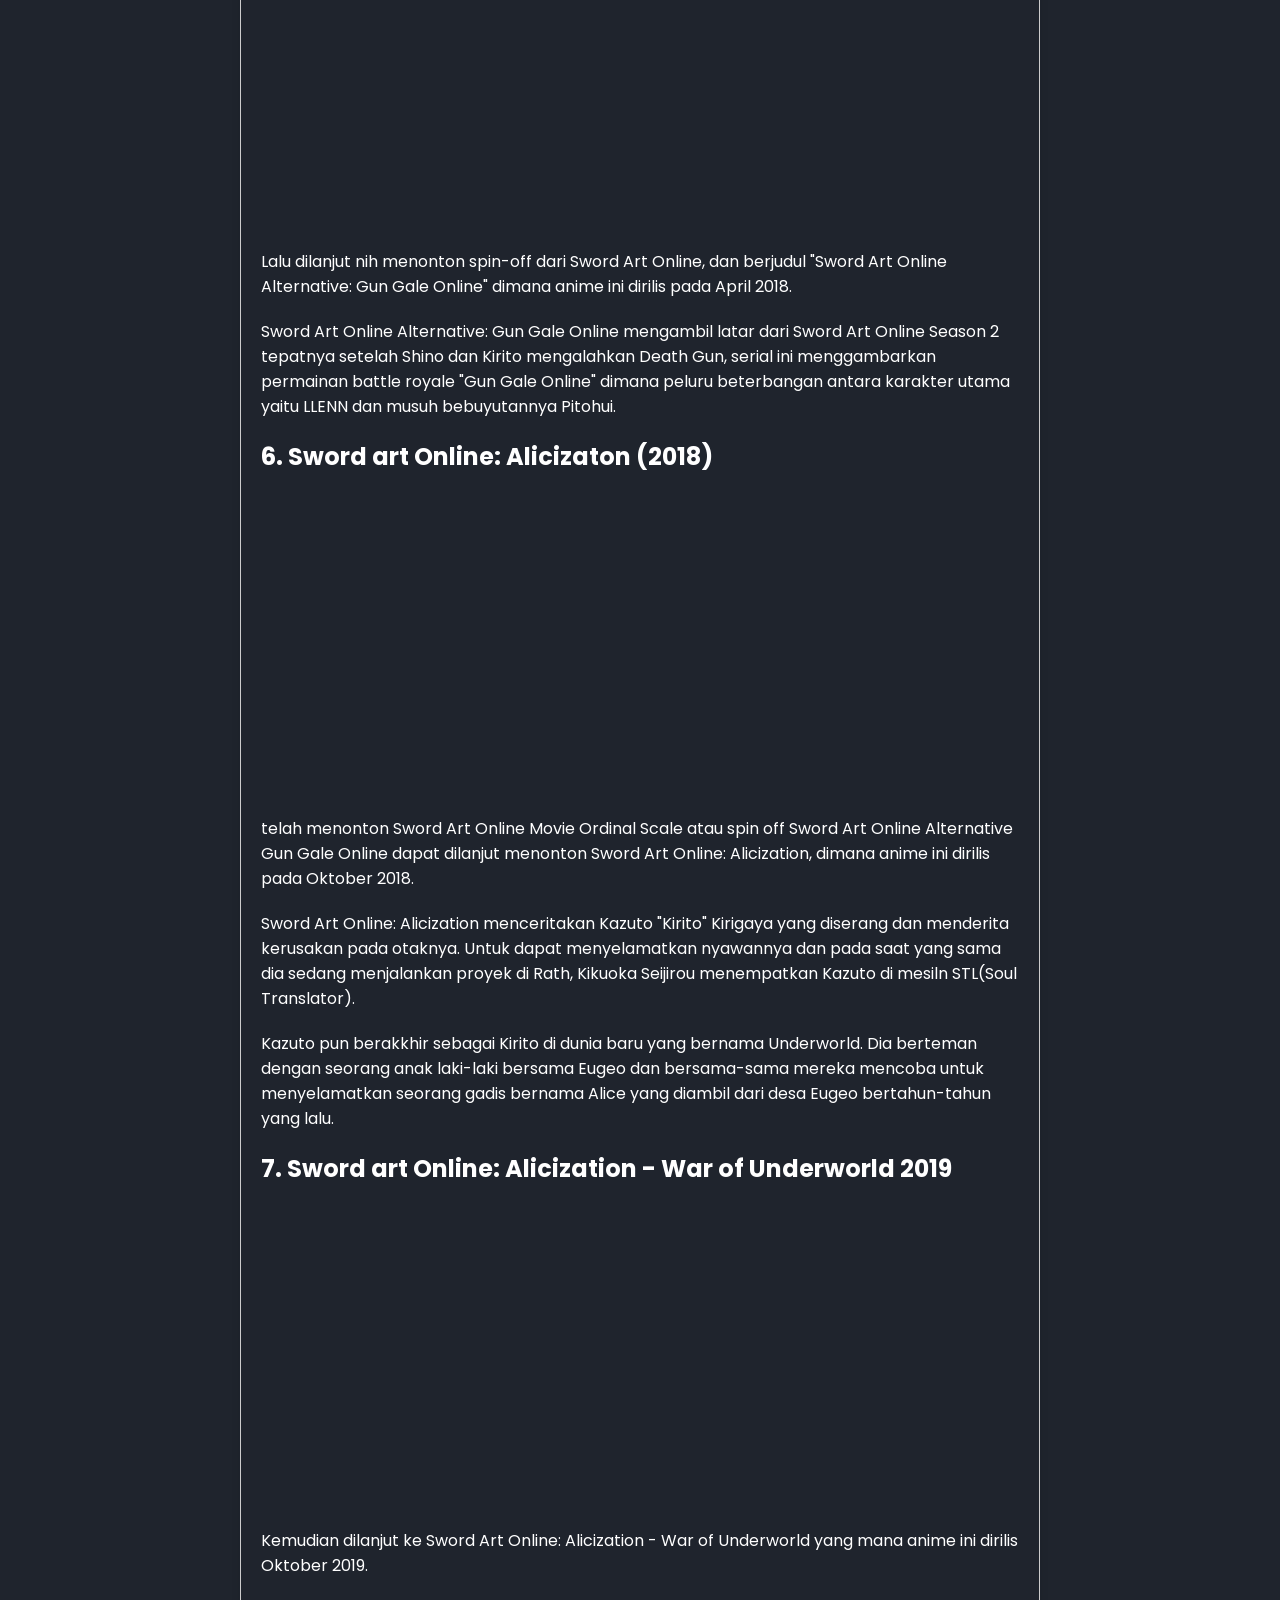
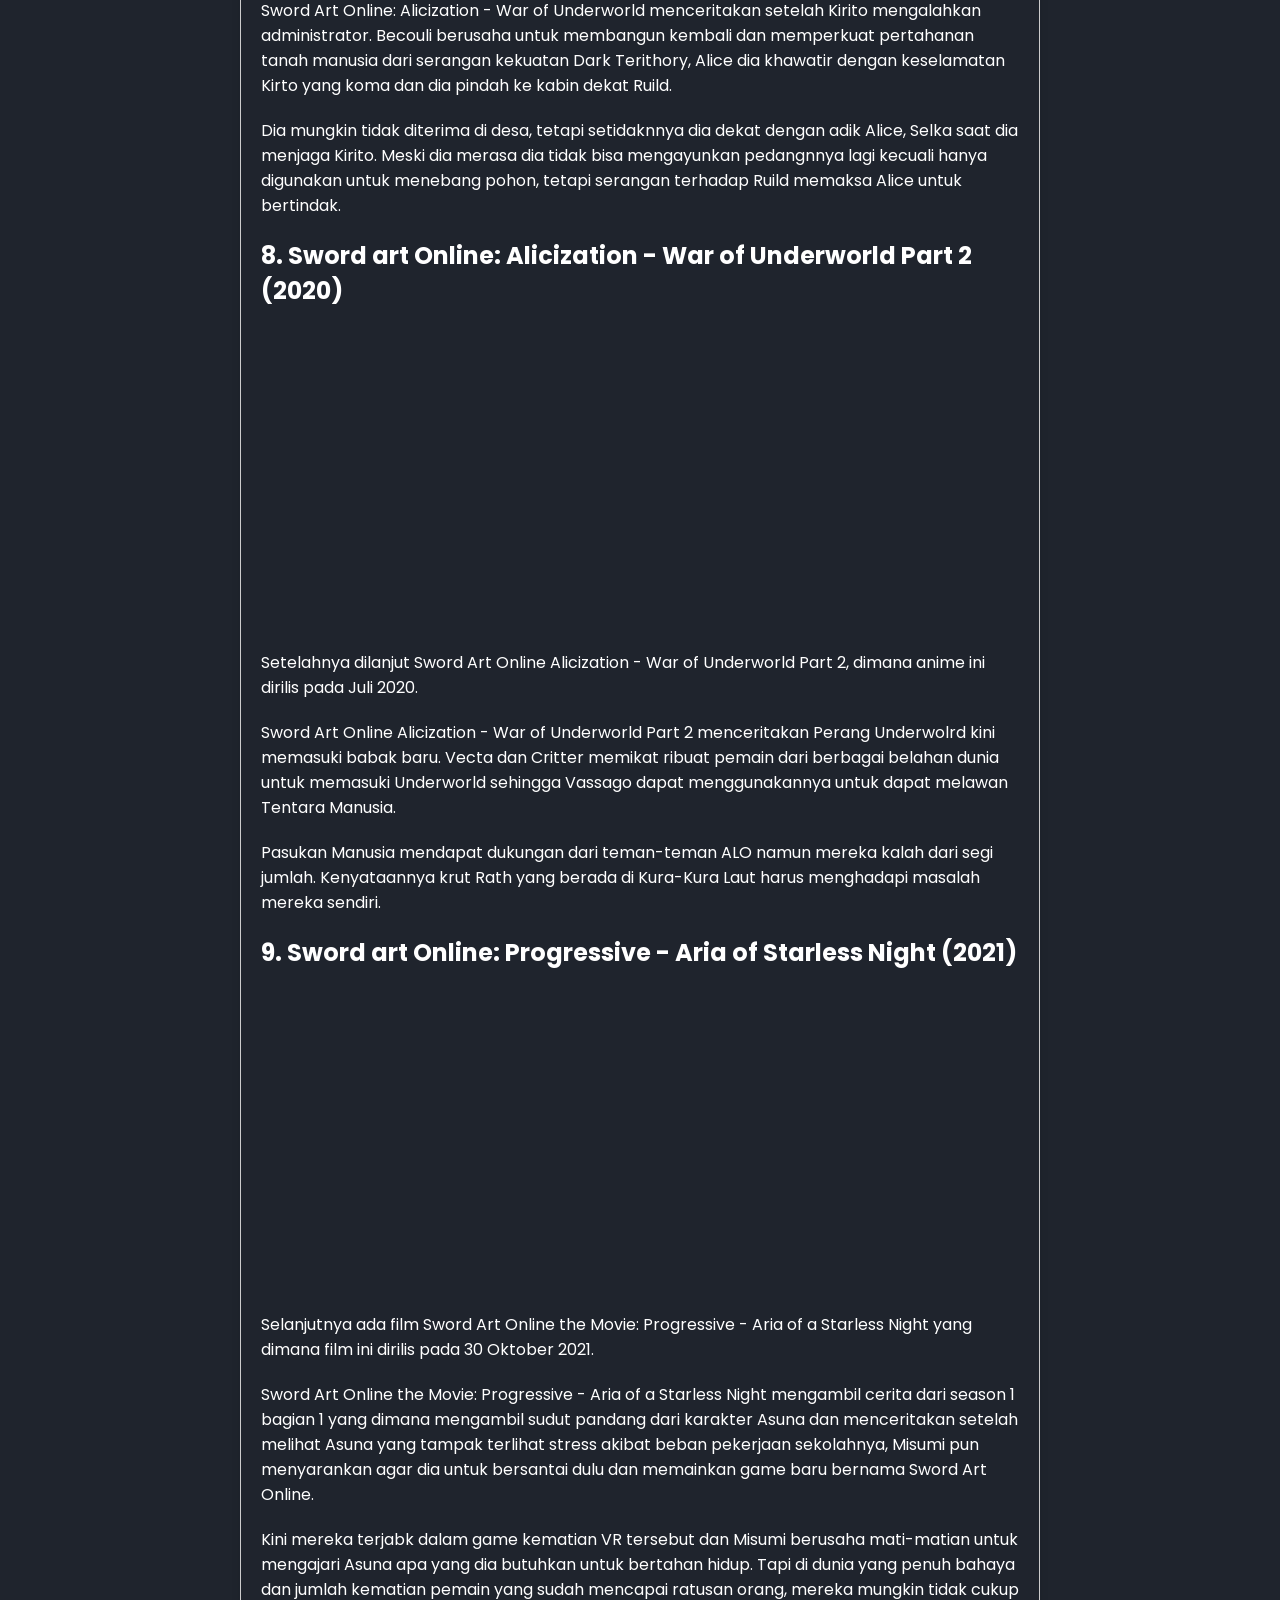
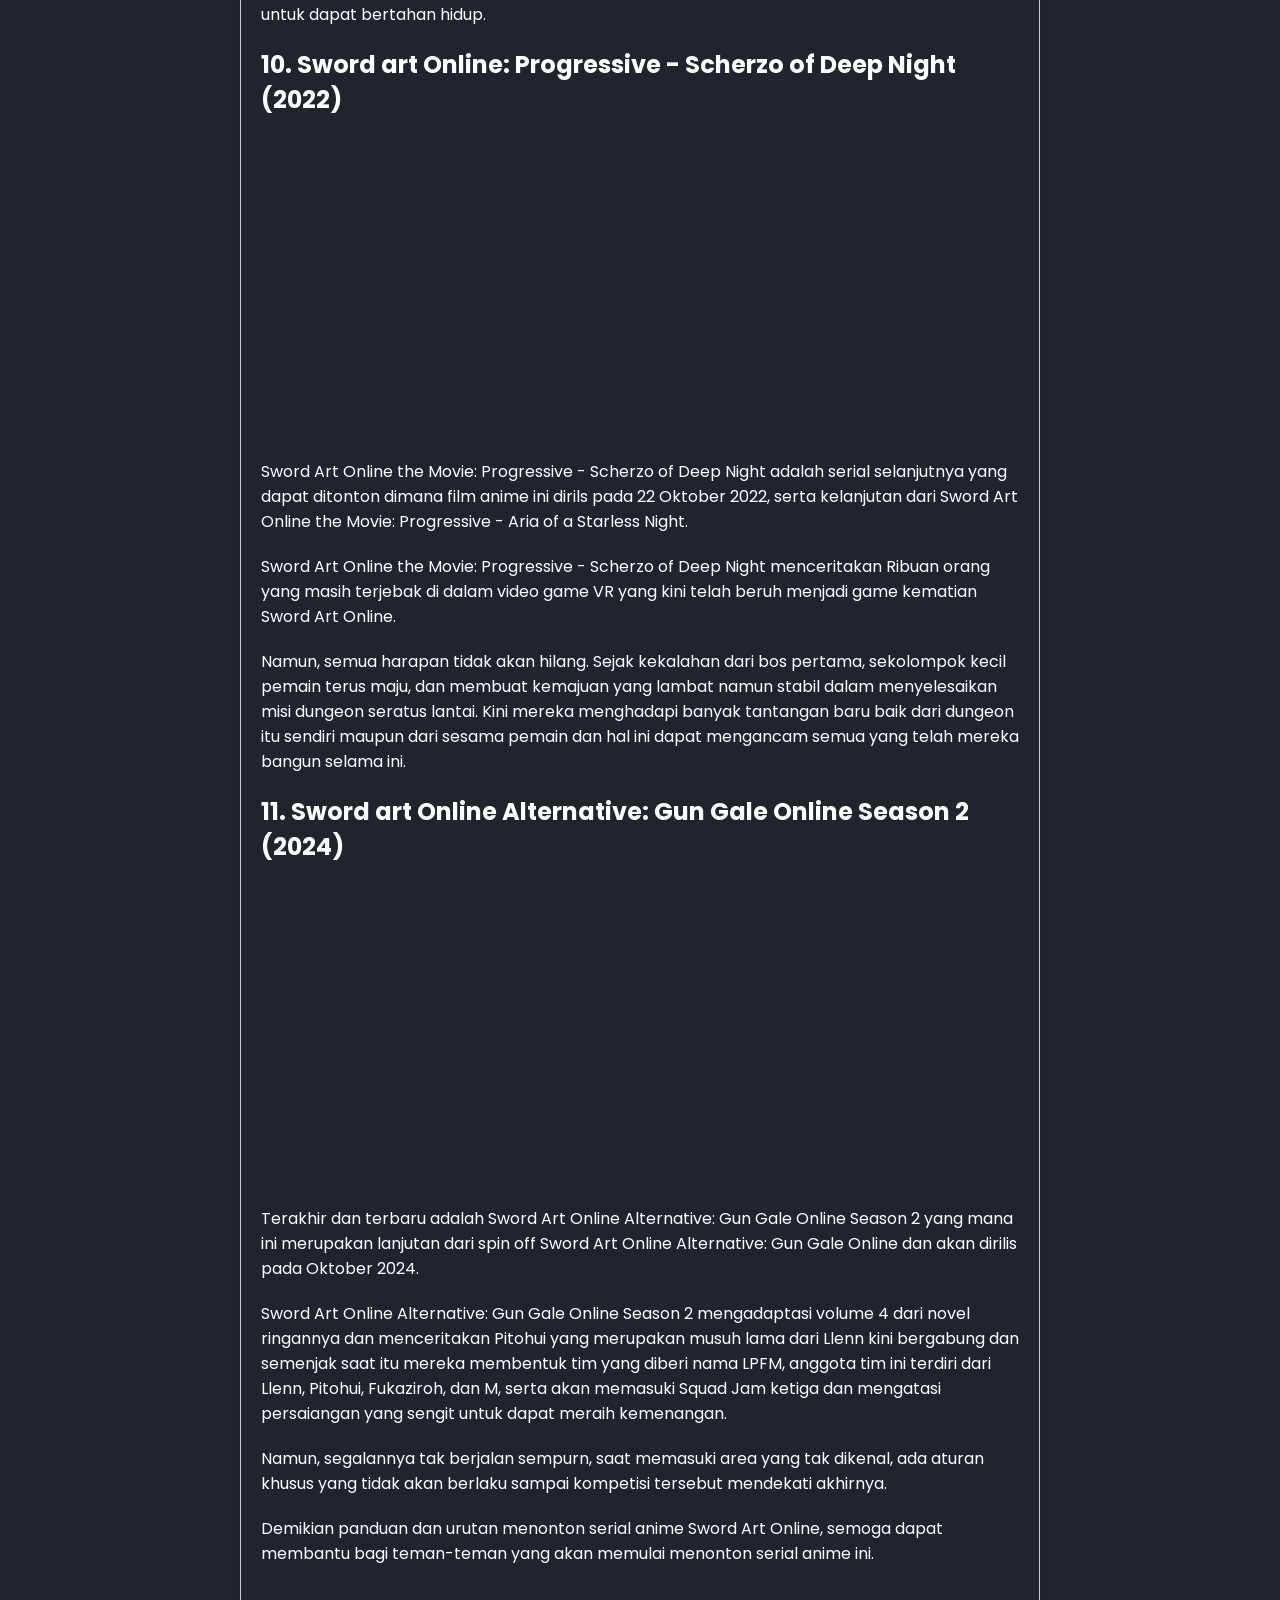
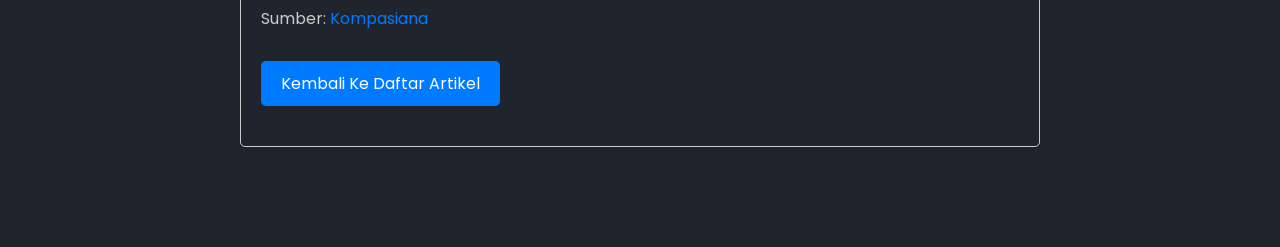
<file: ignorethis/sao.html>
<!DOCTYPE html>
<html lang="en">
<head>
    <meta charset="UTF-8">
    <meta name="viewport" content="width=device-width, initial-scale=1.0">
    <title>My Blog</title>
    <link rel="stylesheet" href="../../styles/style.css">
    <link rel="stylesheet" href="../../styles/contact.css">
    <link rel="icon" href="../../assets/logo/miaw.ico">
    <link rel="stylesheet" href="../../styles/bloglist.css">
</head>
<body>
    <header class="header">
        <a href="#" class="logo">Personal Homepage.</a>

        <nav class="navbar">
            <a href="../../index.html" style="--i:1">Home</a>
            <a href="../gallery.html" style="--i:2">Gallery</a>
            <a href="../blog.html" class="active" style="--i:3">Blog</a>
            <div class="dropdown" id="contactDropdown">
                <a href="#" class="contact" style="--i:4">Contact</a>
                <div class="dropdown-content">
                    <a href="../contact-list/contact-email.html">E-mail</a>
                    <a href="../contact-list/contact-wa.html">WhatsApp</a>
                </div>
            </div>
        </nav> 
    </header>
    <div class="article">
        <div class="tombol-kembali">
            <a href="../blog.html">Kembali Ke Daftar Artikel</a>
        </div>
        <h1 class="judul">Urutan Lengkap Menonton Anime Sword Art Online Berserta Sinopsisnya</h1>
        <div class="img">
            <img src="../../assets/img/sao.jpeg" alt="Gambar Artikel">
        </div>
        <div class="isi-artikel">
            <p>
                Simak Panduan Menonton Sword Art Online berikut, di mana urutan disusun berdasarkan tahun rilis serial Sword Art Online. Sword Art Online sendiri adalah anime yang diadaptasi dari serial novel ringan karya Reki Kawahara.
            </p>
            <p>
                Hingga saat ini, terdapat tiga musim, 2 season spin-off, 3 film, dan OVA (Original Video Animation). Bagi Anda yang bingung dari mana memulainya, berikut panduan urutan menonton Sword Art Online beserta sinopsisnya.
            </p>
            <h2>1. Sword art Online (2012)</h2>
            <iframe width="560" height="315" src="https://www.youtube.com/embed/zPMtY0Oen_Y" frameborder="0" allow="accelerometer; autoplay; encrypted-media; gyroscope; picture-in-picture" allowfullscreen></iframe>
            <p>
                Urutan pertama dalam daftar ini adalah Sword Art Online Season 1 yang dirilis pertama kali pada Juli 2012.
            </p>
            <p>
                Anime ini menceritakan pemain MMORPG realitas virtual, Sword Art Online (SAO), terjebak dan berjuang untuk kehidupan mereka. Setelah diumumkan jika satu-satunya jalan untuk keluar dari permainan ini adalah dengan cara mengalahkannya. Kirito yang merupakan seorang pendekar pedang yang sangat kuat, dia berjuang dengan teman-temannya melakukan misi untuk dapat membebaskan semua orang yang terperangkap dalam dunia Sword Art Online yang disebut dengan Aincard.
            </p>
            
            <h2>2. Sword Art Online: Extra Edition (2013)</h2>
            <p>
                Selanjutnya adalah Sword Art Online Extra Edition yang dirilis pertama kali Desember 2013. Dan ini tentunya adalah episode fan service atau adegan khusus memuaskan penggemar, jadi ini tentunya hanya episode  tambahan jadi boleh ditonton, boleh juga tidak karena tidak mempengaruhi jalannya cerita.
            </p>
            <p>
                Sword Art Online Extra Edition sendiri menceritakan Kirito yang dipanggil untuk pertemuan konseling darurat di sekolah barunya, sementara itu saudara perempuannya mengikuti pelajaran bersama teman-teman mereka. Disana dia bertemu dengan anggota elit Divisi Virtual Kementerian Dalam Negeri. Kirtio kemudian memberitahukan detail mengenai apa yang sebenarnya telah terjadi di Aincrad dan Alfheim.
            </p>
            
            <h2>3. Sword art Online II (2014)</h2>
            <iframe width="560" height="315" src="https://www.youtube.com/embed/1CKER1uSzV8?si=Qo_Es07rlZNKhaaS" title="YouTube video player" frameborder="0" allow="accelerometer; autoplay; clipboard-write; encrypted-media; gyroscope; picture-in-picture; web-share" referrerpolicy="strict-origin-when-cross-origin" allowfullscreen></iframe>
            <p>
                Selanjutnya setelah menonton Sword Art Online Season 1 atau Extra Edition bisa dilanjut ke Sword Art Online Season 2 dan anime ini dirilis pada Juli 2014.
            </p>
            <p>
                Sword Art Online Season 2 ini menceritakan setelah satu tahun insiden SAO terselesaikan, Kazuto "Kirito" Kirigaya sekali lagi dia menyesukan diri dengan kehidupan normalnya sebaikk yang bisa mampu. Dia mengira semua kematiann akhirnya telah berlalu, sampai akhirnya dia didekati dengan beberapa informasi yang mengejutkan.
            </p>
            <p>
                Salah satunya adalah dalam MMO penembak profesional bernama Gun Gale Online yang sangat populer, seorang pemain jahat telah menembak pemain di dalam game, dan ada seorang pemain yang sama secara misterius mati di kehidupan nyata. Kazuto merasa dirinya ditarik seolah-olah oleh bayangan SAO dan setuju untuk melakukan penyelidikan. Dia sekarang harus melangkah kembali ke dunai gelap masa lalunya dengan bantuan dari penembak jitu bernama Shinon yang bermasalah dan dingin sedingin es untuk membantunya mencari pemain bernama "Death Gun".
            </p>
    
            <h2>4. Sword art Online: Ordinal Scale</h2>
            <iframe width="560" height="315" src="https://www.youtube.com/embed/kEx6uJeOpMs?si=0NoO_5tLiA60QOoI" title="YouTube video player" frameborder="0" allow="accelerometer; autoplay; clipboard-write; encrypted-media; gyroscope; picture-in-picture; web-share" referrerpolicy="strict-origin-when-cross-origin" allowfullscreen></iframe>
            <p>
                Setelahnya dilanjut Sword Art Online Movie Ordinal Scale yang dimana film ini dirilis pada 18 Februari 2017.
            </p>
            <p>
                Adapun film ini menceritakan pada tahun 2026, tepat dua tahun semenjak insiden SAO, sebuah game baru bernama "Ordinal Scale", sebuah MMO Augmented Reality yang menjadi populer di kalangan para pemain. Namun ada hal aneh yang terjadi di dalam game dan Kirito serta kawan-kawannya menghadapi bahaya yang baru.
            </p>
    
            <h2>5. Sword art Online Alternative: Gun Gale Online</h2>
            <iframe width="560" height="315" src="https://www.youtube.com/embed/ORQJRAn6SAk?si=Yxr9AZhHuobSwVF9" title="YouTube video player" frameborder="0" allow="accelerometer; autoplay; clipboard-write; encrypted-media; gyroscope; picture-in-picture; web-share" referrerpolicy="strict-origin-when-cross-origin" allowfullscreen></iframe>
            <p>
                Lalu dilanjut nih menonton spin-off dari Sword Art Online, dan berjudul "Sword Art Online Alternative: Gun Gale Online" dimana anime ini dirilis pada April 2018.
            </p>
            <p>
                Sword Art Online Alternative: Gun Gale Online mengambil latar dari Sword Art Online Season 2 tepatnya setelah Shino dan Kirito mengalahkan Death Gun, serial ini menggambarkan permainan battle royale "Gun Gale Online" dimana peluru beterbangan antara karakter utama yaitu LLENN dan musuh bebuyutannya Pitohui.
            </p>
            <h2>6. Sword art Online: Alicizaton (2018)</h2>
            <iframe width="560" height="315" src="https://www.youtube.com/embed/W_XoPy-VNt0?si=i5IZzjZygG6O86lp" title="YouTube video player" frameborder="0" allow="accelerometer; autoplay; clipboard-write; encrypted-media; gyroscope; picture-in-picture; web-share" referrerpolicy="strict-origin-when-cross-origin" allowfullscreen></iframe>
            <p>
                telah menonton Sword Art Online Movie Ordinal Scale atau spin off Sword Art Online Alternative Gun Gale Online dapat dilanjut menonton Sword Art Online: Alicization, dimana anime ini dirilis pada Oktober 2018.
            </p>
            <p>
                Sword Art Online: Alicization menceritakan Kazuto "Kirito" Kirigaya yang diserang dan menderita kerusakan pada otaknya. Untuk dapat menyelamatkan nyawannya dan pada saat yang sama dia sedang menjalankan proyek di Rath, Kikuoka Seijirou menempatkan Kazuto di mesiln STL(Soul Translator).
            </p>
            <p>
                Kazuto pun berakkhir sebagai Kirito di dunia baru yang bernama Underworld. Dia berteman dengan seorang anak laki-laki bersama Eugeo dan bersama-sama mereka mencoba untuk menyelamatkan seorang gadis bernama Alice yang diambil dari desa Eugeo bertahun-tahun yang lalu.
            </p>
            <h2>7. Sword art Online: Alicization - War of Underworld 2019</h2>
            <iframe width="560" height="315" src="https://www.youtube.com/embed/9mGdhHVrN8Y?si=gQFjUPRhvwNzrPKy" title="YouTube video player" frameborder="0" allow="accelerometer; autoplay; clipboard-write; encrypted-media; gyroscope; picture-in-picture; web-share" referrerpolicy="strict-origin-when-cross-origin" allowfullscreen></iframe>
            <p>
                Kemudian dilanjut ke Sword Art Online: Alicization - War of Underworld yang mana anime ini dirilis Oktober 2019.
            </p>
            <p>
                Sword Art Online: Alicization - War of Underworld menceritakan setelah Kirito mengalahkan administrator. Becouli berusaha untuk membangun kembali dan memperkuat pertahanan tanah manusia dari serangan kekuatan Dark Terithory, Alice dia khawatir dengan keselamatan Kirto yang koma dan dia pindah ke kabin dekat Ruild.
            </p>
            <p>
                Dia mungkin tidak diterima di desa, tetapi setidaknnya dia dekat dengan adik Alice, Selka saat dia menjaga Kirito. Meski dia merasa dia tidak bisa mengayunkan pedangnnya lagi kecuali hanya digunakan untuk menebang pohon, tetapi serangan terhadap Ruild memaksa Alice untuk bertindak.
            </p>
    
            <h2>8. Sword art Online: Alicization - War of Underworld Part 2 (2020)</h2>
            <iframe width="560" height="315" src="https://www.youtube.com/embed/BJyjHqacEpY?si=FERmF8MC_8NG-_hW" title="YouTube video player" frameborder="0" allow="accelerometer; autoplay; clipboard-write; encrypted-media; gyroscope; picture-in-picture; web-share" referrerpolicy="strict-origin-when-cross-origin" allowfullscreen></iframe>
            <p>
                Setelahnya dilanjut Sword Art Online Alicization - War of Underworld Part 2, dimana anime ini dirilis pada Juli 2020.
            </p>
            <p>
                Sword Art Online Alicization - War of Underworld Part 2 menceritakan Perang Underwolrd kini memasuki babak baru. Vecta dan Critter memikat ribuat pemain dari berbagai belahan dunia untuk memasuki Underworld sehingga Vassago dapat menggunakannya untuk dapat melawan Tentara Manusia.
            </p>
            <p>
                Pasukan Manusia mendapat dukungan dari teman-teman ALO namun mereka kalah dari segi jumlah. Kenyataannya krut Rath yang berada di Kura-Kura Laut harus menghadapi masalah mereka sendiri.
            </p>
    
            <h2>9. Sword art Online: Progressive - Aria of Starless Night (2021)</h2>
            <iframe width="560" height="315" src="https://www.youtube.com/embed/XvJRE6Sm-lM?si=hXxOGl5RpkbhRamm" title="YouTube video player" frameborder="0" allow="accelerometer; autoplay; clipboard-write; encrypted-media; gyroscope; picture-in-picture; web-share" referrerpolicy="strict-origin-when-cross-origin" allowfullscreen></iframe>
            <p>
                Selanjutnya ada film Sword Art Online the Movie: Progressive - Aria of a Starless Night yang dimana film ini dirilis pada 30 Oktober 2021.
            </p>
            <p>
                Sword Art Online the Movie: Progressive - Aria of a Starless Night mengambil cerita dari season 1 bagian 1 yang dimana mengambil sudut pandang dari karakter Asuna dan menceritakan setelah melihat Asuna yang tampak terlihat stress akibat beban pekerjaan sekolahnya, Misumi pun menyarankan agar dia untuk bersantai dulu dan memainkan game baru bernama Sword Art Online.
            </p>
            <p>
                Kini mereka terjabk dalam game kematian VR tersebut dan Misumi berusaha mati-matian untuk mengajari Asuna apa yang dia butuhkan untuk bertahan hidup. Tapi di dunia yang penuh bahaya dan jumlah kematian pemain yang sudah mencapai ratusan orang, mereka mungkin tidak cukup untuk dapat bertahan hidup.
            </p>
    
            <h2>10. Sword art Online: Progressive - Scherzo of Deep Night (2022)</h2>
            <iframe width="560" height="315" src="https://www.youtube.com/embed/MLWmlQmLQLw?si=BZUdaiSqOyuO9Mjg" title="YouTube video player" frameborder="0" allow="accelerometer; autoplay; clipboard-write; encrypted-media; gyroscope; picture-in-picture; web-share" referrerpolicy="strict-origin-when-cross-origin" allowfullscreen></iframe>
            <p>
                Sword Art Online the Movie: Progressive - Scherzo of Deep Night adalah serial selanjutnya yang dapat ditonton dimana film anime ini dirils pada 22 Oktober 2022, serta kelanjutan dari Sword Art Online the Movie: Progressive - Aria of a Starless Night.
            </p>
            <p>
                Sword Art Online the Movie: Progressive - Scherzo of Deep Night menceritakan Ribuan orang yang masih terjebak di dalam video game VR yang kini telah beruh menjadi game kematian Sword Art Online.
            </p>
            <p>
                Namun, semua harapan tidak akan hilang. Sejak kekalahan dari bos pertama, sekolompok kecil pemain terus maju, dan membuat kemajuan yang lambat namun stabil dalam menyelesaikan misi dungeon seratus lantai. Kini mereka menghadapi banyak tantangan baru baik dari dungeon itu sendiri maupun dari sesama pemain dan hal ini dapat mengancam semua yang telah mereka bangun selama ini.
            </p>
            <h2>11. Sword art Online Alternative: Gun Gale Online Season 2 (2024)</h2>
            <iframe width="560" height="315" src="https://www.youtube.com/embed/IgbNkOVntjg?si=6HkKofX3gEvqRrid" title="YouTube video player" frameborder="0" allow="accelerometer; autoplay; clipboard-write; encrypted-media; gyroscope; picture-in-picture; web-share" referrerpolicy="strict-origin-when-cross-origin" allowfullscreen></iframe>
            <p>
                Terakhir dan terbaru adalah Sword Art Online Alternative: Gun Gale Online Season 2 yang mana ini merupakan lanjutan dari spin off Sword Art Online Alternative: Gun Gale Online dan akan dirilis pada Oktober 2024.
            </p>
            <p>
                Sword Art Online Alternative: Gun Gale Online Season 2 mengadaptasi volume 4 dari novel ringannya dan menceritakan Pitohui yang merupakan musuh lama dari Llenn kini bergabung dan semenjak saat itu mereka membentuk tim yang diberi nama LPFM, anggota tim ini terdiri dari Llenn, Pitohui, Fukaziroh, dan M, serta akan memasuki Squad Jam ketiga dan mengatasi persaiangan yang sengit untuk dapat meraih kemenangan.
            </p>
            <p>
                Namun, segalannya tak berjalan sempurn, saat memasuki area yang tak dikenal, ada aturan khusus yang tidak akan berlaku sampai kompetisi tersebut mendekati akhirnya.
            </p>
            <p>
                Demikian panduan dan urutan menonton serial anime Sword Art Online, semoga dapat membantu bagi teman-teman yang akan memulai menonton serial anime ini.
            </p>
        </div>
        <div class="referensi">
            <p>Sumber: <a href="https://www.kompasiana.com/radiansyah3695/66003180147093044f0e50b2/panduan-dan-urutan-menonton-sword-art-online">Kompasiana</a></p>
        </div>
        <div class="tombol-kembali">
            <a href="../blog.html">Kembali Ke Daftar Artikel</a>
        </div>
    </div>
</body>
</html>
</file>
<file: styles/style.css>
@import url('https://fonts.googleapis.com/css2?family=Poppins:wght@300;400;500;600;700;800;900&display=swap');

* {
    margin: 0;
    padding: 0;
    box-sizing: border-box;
    font-family: 'Poppins', sans-serif;
}

body {
    background: #1f242d;
    color: #fff;
}

.header {
    position: fixed;
    top: 0;
    left: 0;
    width: 100%;
    padding: 20px 10%;
    background: transparent;
    display: flex;
    justify-content: space-between;
    align-items: center;
    z-index: 100;
}

.logo {
    font-size: 25px;
    color: #fff;
    text-decoration: none;
    font-weight: 600;
    cursor: default;
    opacity: 0;
    animation: slideRight 1s ease forwards;
}

.navbar {
    display: flex;
}

.navbar a {
    display: inline-block;
    font-size: 18px;
    color:#fff;
    text-decoration: none;
    font-weight: 500;
    margin-left: 35px;
    transition: .3s;
    opacity: 0;
    animation: slideTop .5s ease forwards;
    animation-delay: calc(.2s * var(--i));
}

.navbar a:hover,
.navbar a.active{
    color: #0ef;
}

.home {
    position: relative;
    width: 100%;
    height: 100vh;
    display: flex;
    justify-content: space-between;
    align-items: center;
    padding: 70px 10% 0;
}

.home-content {
    max-width: 600px;
}

.home-content h3 {
    font-size: 32px;
    font-weight: 700;
    opacity: 0;
    animation: slideBottom 1s ease forwards;
    animation-delay: .7s;
}

.home-content h3:nth-of-type(2) {
    margin-bottom: 30px;
    animation: slideTop 1s ease forwards;
    animation-delay: .7s;
}

.home-content h3 span {
    color: #0ef;
}

.home-content h1 {
    font-size: 56px;
    font-weight: 700;
    margin: -3px 0;
    opacity: 0;
    animation: slideRight 1s ease forwards;
    animation-delay: 1s;
}

.home-content p {
    font-size: 16px;
    opacity: 0;
    animation: slideLeft 1s ease forwards;
    animation-delay: 1s;
}

.home-img img {
    max-width: 450px;
    margin-right: -20px;
    opacity: 0;
    animation: zoomIn 1s ease forwards, floatImage 4s ease-in-out infinite;
    animation-delay: 2s, 3s;
}

.social-media a {
    display: inline-flex;
    justify-content: center;
    align-items: center;
    width: 40px;
    height: 40px;
    background: transparent;
    border: 2px solid #0ef;
    border-radius: 50%;
    font-size: 20px;
    /*color: #0ef;*/
    text-decoration: none;
    margin: 30px 15px 30px 0;
    transition: .5s ease;
    opacity: 0;
    animation: slideLeft 1s ease forwards;
    animation-delay: calc(.2s * var(--i));
}

/*.social-media a:hover {
    background: transparent;
    color: #0ef;
}*/

.social-media img {
    -webkit-filter: invert();
}

.social-media a:hover {
    background-color: #0ef;
    box-shadow: 0 0 20px #0ef;
}

.social-media img:hover {
    -webkit-filter: invert(0%);
}

.btn {
    display: inline-block;
    padding: 12px 28px;
    background: #0ef;
    border-radius: 40px;
    box-shadow: 0 0 10px #0ef;
    font-size: 16px;
    color: #1f242d;
    text-decoration: none;
    font-weight: 600;
    opacity: 0;
    animation: slideTop 1s ease forwards;
    animation-delay: 2s;
}

/* KEYRAMES ANIMATION */
@keyframes slideRight {
    0% {
        opacity: 0;
        transform: translateX(-100px);
    }
    100% {
        opacity: 1;
        transform: translateX(0);
    }
}

@keyframes slideLeft {
    0% {
        opacity: 0;
        transform: translateX(100px);
    }
    100% {
        opacity: 1;
        transform: translateX(0);
    }
}

@keyframes slideTop {
    0% {
        opacity: 0;
        transform: translateY(100px);
    }
    100% {
        opacity: 1;
        transform: translateY(0);
    }
}

@keyframes slideBottom {
    0% {
        opacity: 0;
        transform: translateY(-100px);
    }
    100% {
        opacity: 1;
        transform: translateY(0);
    }
}

@keyframes zoomIn {
    0% {
        opacity: 0;
        transform: scale(0);
    }
    100% {
        opacity: 1;
        transform: scale(1);
    }
}

@keyframes floatImage {
    0% {
        transform: translateY(0);
    }
    50% {
        transform: translateY(-20px);
    }
    100% {
        transform: translateY(0);
    }
}


/* ANIMATION TEXT */

.multiple-text {
    border-right: .15em solid orange;
    white-space: nowrap;
    overflow: hidden;
    margin: 0 auto;
    letter-spacing: .15em;
    animation: typing 3s steps(40, end), blink-caret .75s step-end infinite;
    padding-left: 5px;
}

@keyframes typing {
    from {
        width: 0;
    }
    to {
        width: 100%;
    }
}

@keyframes blink-caret {
    from, to {
        border-color: transparent;
    }
    50% {
        border-color: #0ef;
    }
}

/* Drop down contact */
/* Tambahkan gaya untuk dropdown */
.dropdown {
    position: relative;
}

.dropdown-content {
    display: none;
    position: absolute;
    background-color: #f9f9f9;
    min-width: 120px;
    box-shadow: 0px 8px 16px 0px rgba(0,0,0,0.2);
    z-index: 1;
}

.dropdown-content a {
    color: black;
    padding: 12px 16px;
    text-decoration: none;
    display: block;
}

.dropdown-content a:hover {
    background-color: #ddd;
}

.dropdown:hover .dropdown-content {
    display: block;
}

.dropdown:hover .contact {
    background-color: #555;
    color: white;
}

/* Tambahkan gaya untuk dropdown */
.dropdown {
    position: relative;
}

.dropdown-content {
    display: none;
    position: absolute;
    background-color: #f9f9f9;
    min-width: 120px;
    box-shadow: 0px 8px 16px 0px rgba(0,0,0,0.2);
    z-index: 1;
}

.dropdown-content a {
    color: black;
    padding: 12px 16px;
    text-decoration: none;
    display: block;
}

.dropdown-content a:hover {
    background-color: #ddd;
}

.dropdown:hover .dropdown-content {
    display: block;
}

.dropdown:hover .contact {
    background-color: #555;
    color: white;
}
</file>
<file: styles/contact.css>
* {
    margin: 0;
    padding: 0;
    box-sizing: border-box;
    font-family: 'Poppins', sans-serif;
}
.container{
    width: 100%;
    height: 100vh;
    /*background: #001660;*/
    display: flex;
    align-items: center;
    justify-content: center;
}
form{
    background: #fff;
    display: flex;
    flex-direction: column;
    padding: 2vw 4vw;
    width: 90%;
    max-width: 600px;
    border-radius: 10px;
}
form h3{
    color: #555;
    font-weight: 800;
    margin-bottom: 20px;
}
form input, form textarea{
    border: 0;
    margin: 10px 0;
    padding: 20px;
    outline: none;
    background: #f5f5f5;
    font-size: 16px;
}
form button{
    padding: 15px;
    background: #ff5361;
    color: #fff;
    font-size: 18px;
    border: 0;
    outline: none;
    cursor: pointer;
    width: 150px;
    margin: 20px auto 0;
    border-radius: 30px; 
}

.tabs {
    display: flex;
    justify-content: center;
    margin-bottom: 20px;
}

.tab {
    padding: 10px 20px;
    background: #f5f5f5;
    border: 1px solid #ddd;
    outline: none;
    cursor: pointer;
    border-radius: 5px 5px 0 0;
    margin-right: 10px;
    transition: background-color 0.3s ease;
}

.tab:hover {
    background: #ddd;
}

.tab.active {
    background: #fff;
    border-bottom: 1px solid #fff;
}
</file>
<file: styles/bloglist.css>
@import url('https://fonts.googleapis.com/css2?family=Poppins:wght@300;400;500;600;700;800;900&display=swap');

* {
    margin: 0;
    padding: 0;
    box-sizing: border-box;
    font-family: 'Poppins', sans-serif;
}

body {
    background: #1f242d;
    color: #fff;
}

.article {
    max-width: 800px;
    margin: 100px auto;
    padding: 20px;
    border: 1px solid #ccc;
    border-radius: 5px;
    box-shadow: 0 0 10px rgba(0, 0, 0, 0.1);
}

.judul {
    font-size: 24px;
    margin-top: 0;
}

.isi-artikel {
    margin-top: 20px;
    color: #fff;
}

img {
    width: 600px;
    height: auto;
    display: flex;
    margin: 0 auto; /* Ini akan membuat gambar terletak di tengah secara horizontal */
    padding: 10px;
}


.referensi {
    margin-top: 20px;
    color: #ccc;
}

.referensi a {
    color: #007bff;
    text-decoration: none;
}

.referensi a:hover {
    text-decoration: underline;
}

p {
    padding-bottom: 10px;
    padding-top: 10px;
}

h2, h3 {
    padding-bottom: 10px;
    padding-top: 10px;
}

iframe {
    padding: 10px;
}

ul {
    padding: 10px;
    padding-left: 20px;
}

.tombol-kembali {
    margin-top: 20px; /* Memberikan jarak atas */
    margin-bottom: 20px;
}

.tombol-kembali a {
    display: inline-block;
    padding: 10px 20px;
    background-color: #007bff;
    color: #fff;
    text-decoration: none;
    border-radius: 5px;
}

.tombol-kembali a:hover {
    background-color: #0056b3;
}
</file>
